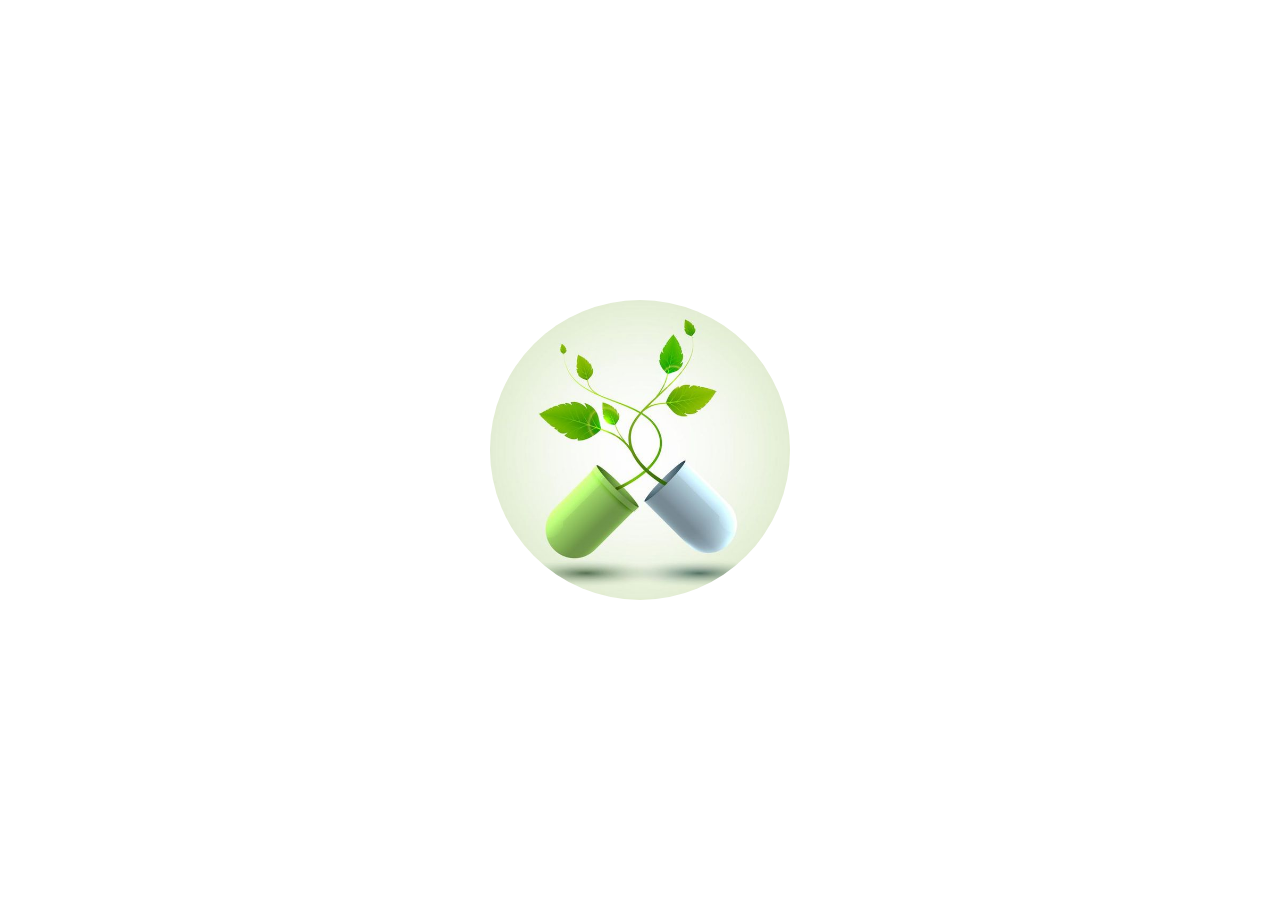
<file: index.html>
<!DOCTYPE html>
<html lang="en">
<head>
    <meta charset="UTF-8">
    <meta http-equiv="X-UA-Compatible" content="IE=edge">
    <meta name="viewport" content="width=device-width, initial-scale=1.0">
    <title>Pharmacy</title>
    <link rel="stylesheet" href="css/all.min.css">
    <link rel="stylesheet" href="css/bootstrap.min.css">
    <link rel="stylesheet" href="css/style.css">
</head>
<body>
    <section id="img">
        <img src="image/logo.jpg" alt="Pharmacy Logo">
    </section>
    <section id="start">
        <center>
        <div class="container">
            <br>
            <img src="image/image1.png" alt="Welcome Image">
            <br>
            <br>
            <br>
            <h4>Welcome To The Online Pharmacy</h4>
            
            <img src="image/image2.png" alt="Pharmacy Services">
            <br>
            <a href="login.html" id="login">Login</a>
            <br>
            <a href="sign.html">Create account</a>
            <br>
            <br>
        </div>
        </center>
    </section>
    <script src="JS/main.js"></script>
</body>
</html>
</file>
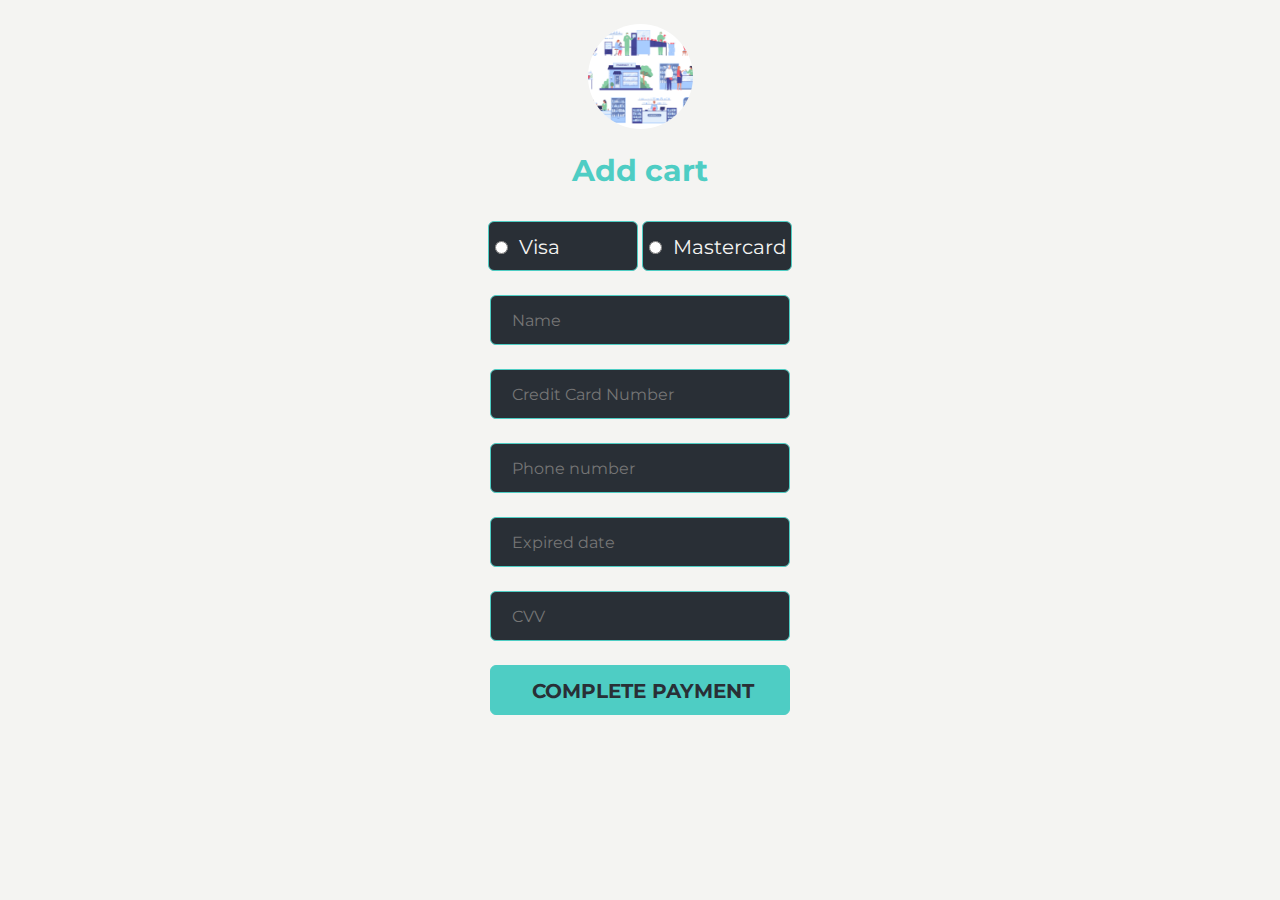
<file: addcart.html>
<!DOCTYPE html>
<html lang="en">
<head>
    <meta charset="UTF-8">
    <meta http-equiv="X-UA-Compatible" content="IE=edge">
    <meta name="viewport" content="width=device-width, initial-scale=1.0">
    <title>Add cart</title>
    <link rel="stylesheet" href="css/all.min.css">
    <link rel="stylesheet" href="css/bootstrap.min.css">
    <link rel="stylesheet" href="css/login.css">
</head>
<body>
    <section>
        <center><div class="container">
            <br>
            <img src="image/image1.png" alt="">
            <br>
            <br>
            <h3>Add cart</h3>
            <br>
            <center><div class="radio">
                <input type="radio" id="visa" name="cardType" value="visa">
                <label for="visa">Visa</label>
            </div>
            <div class="radio"><input type="radio" id="mastercard" name="cardType" value="mastercard">
            <label for="mastercard">Mastercard</label></div>
            </center>
            <br>
            <input class="input" type="text" placeholder="Name">
            <br>
            <input class="input" type="number" placeholder="Credit Card Number">
            <br>
            <input class="input" type="text" placeholder="Phone number">
            <br>
            <input class="input" type="text" placeholder="Expired date" onfocus="(this.type='date')">
            <br>
            <input class="input" type="text" placeholder="CVV">
            <br>
            <button class="input" href="login.html" id="login">Complete payment</button>
            <br>
            </div>
        </center>
    </section>
</body>
</html>
</file>
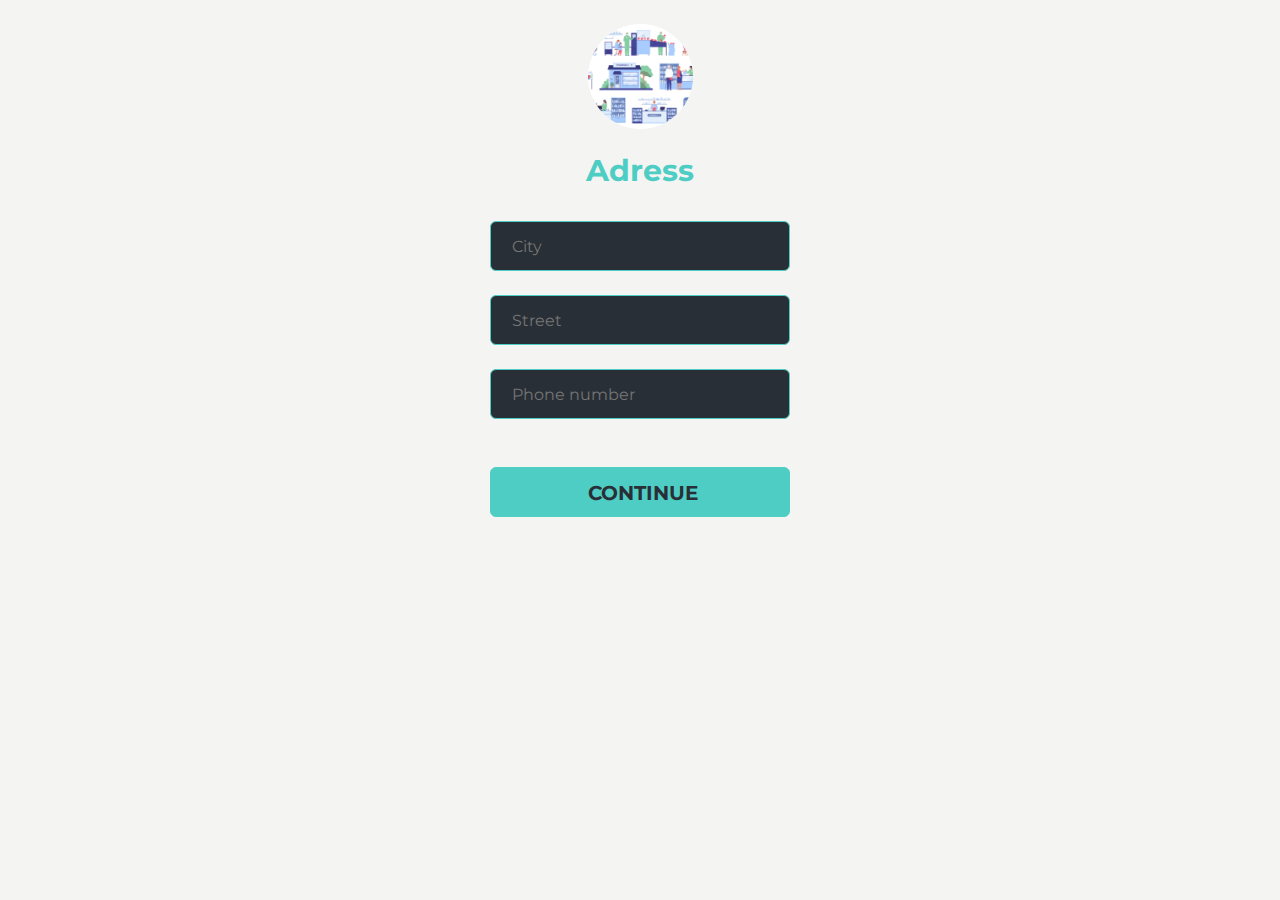
<file: adress.html>
<!DOCTYPE html>
<html lang="en">
<head>
    <meta charset="UTF-8">
    <meta http-equiv="X-UA-Compatible" content="IE=edge">
    <meta name="viewport" content="width=device-width, initial-scale=1.0">
    <title>Address</title>
    <link rel="stylesheet" href="css/all.min.css">
    <link rel="stylesheet" href="css/bootstrap.min.css">
    <link rel="stylesheet" href="css/login.css">
</head>
<body>
    <section>
        <center><div class="container">
            <br>
            <img src="image/image1.png" alt="">
            <br>
            <br>
            <h3>Adress</h3>
            <br>
            <input class="input" type="text" placeholder="City">
            <br>
            <input class="input" type="text" placeholder="Street">
            <br>
            <input class="input" type="text" placeholder="Phone number">
            <br>
            <br>
            <button class="input" href="login.html" id="login">continue</button>
            <br>
            </div>
        </center>
    </section>
</body>
</html>
</file>
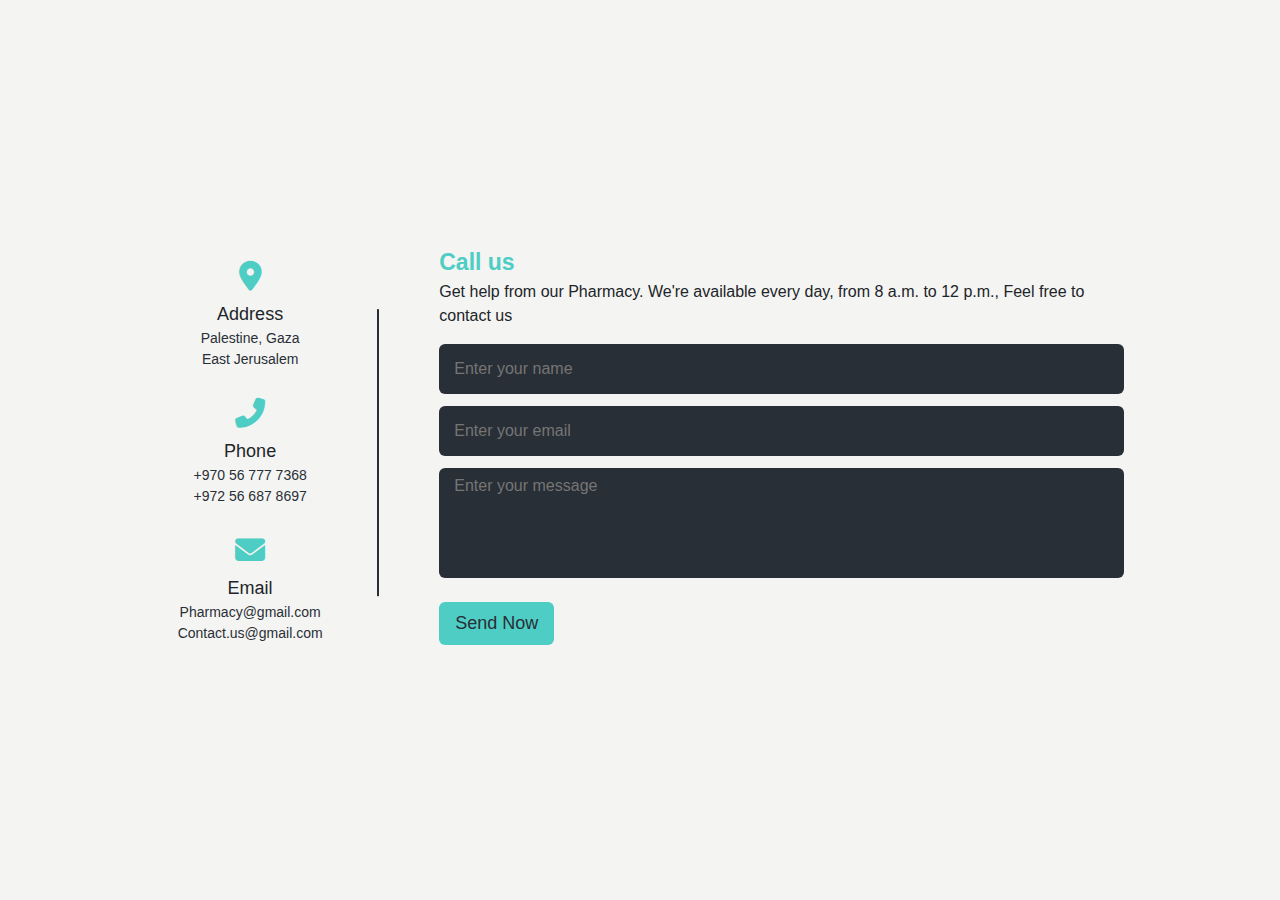
<file: call.html>
<!DOCTYPE html>
<html lang="en">
<head>
    <meta charset="UTF-8">
    <meta http-equiv="X-UA-Compatible" content="IE=edge">
    <meta name="viewport" content="width=device-width, initial-scale=1.0">
    <title>Call us</title>
    <link rel="stylesheet" href="css/all.min.css">
    <link rel="stylesheet" href="css/bootstrap.min.css">
    <link rel="stylesheet" href="css/call.css">
</head>

<body>
    <div class="container">
      <div class="content">
        <div class="left-side">
          <div class="address details">
            <i class="fas fa-map-marker-alt"></i>
            <div class="topic">Address</div>
            <div class="text-one">Palestine, Gaza</div>
            <div class="text-two">East Jerusalem</div>
          </div>
          <div class="phone details">
            <i class="fas fa-phone-alt"></i>
            <div class="topic">Phone</div>
            <div class="text-one">+970 56 777 7368</div>
            <div class="text-two">+972 56 687 8697</div>
          </div>
          <div class="email details">
            <i class="fas fa-envelope"></i>
            <div class="topic">Email</div>
            <div class="text-one">Pharmacy@gmail.com</div>
            <div class="text-two">Contact.us@gmail.com</div>
          </div>
        </div>
        <div class="right-side">
          <div class="topic-text">Call us</div>
          <p>Get help from our Pharmacy. We're available every day, from 8 a.m. to 12 p.m., Feel free to contact us</p>
        <form action="#">
          <div class="input-box">
            <input type="text" placeholder="Enter your name">
          </div>
          <div class="input-box">
            <input type="text" placeholder="Enter your email">
          </div>
          <div class="input-box message-box">
            <textarea name="" id="" cols="30" rows="5" placeholder="Enter your message"></textarea>
          </div>
          <div class="button">
            <input type="button" value="Send Now" >
          </div>
        </form>
      </div>
      </div>
    </div>
  </body>
</html>
</file>
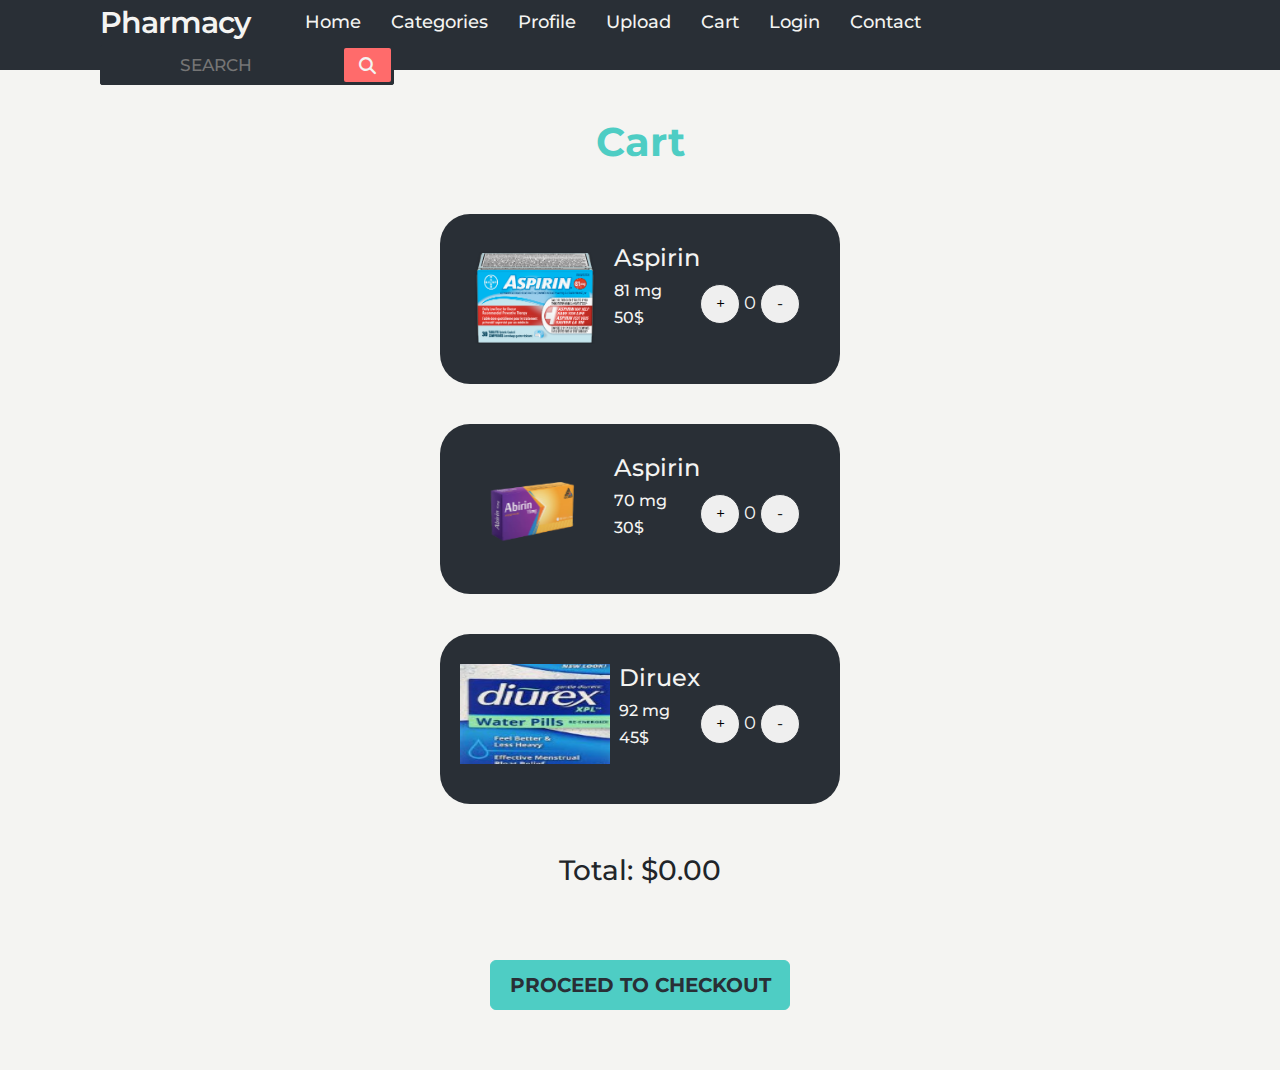
<file: cart.html>
<!DOCTYPE html>
<html lang="en">
<head>
    <meta charset="UTF-8">
    <meta http-equiv="X-UA-Compatible" content="IE=edge">
    <meta name="viewport" content="width=device-width, initial-scale=1.0">
    <title>Cart</title>
    <link rel="stylesheet" href="css/all.min.css">
    <link rel="stylesheet" href="css/bootstrap.min.css">
    <link rel="stylesheet" href="css/cart.css">
    <link rel="stylesheet" href="css/utilities.css">
</head>
<body>
  <header>
    <nav>
    <div class="menu-icon">
       <span class="fas fa-bars"></span>
    </div>
    <div class="logo">
       Pharmacy
    </div>
    <div class="nav-items">
        <li><a href="home.html">Home</a></li>
        <li><a href="categories.html">Categories</a></li>
        <li><a href="profile.html">Profile</a></li>
        <li><a href="upload.html">Upload</a></li>
        <li><a href="cart.html">Cart</a></li>
        <li><a href="login.html">Login</a></li>
        <li><a href="call.html">Contact</a></li>
    </div>
    <div class="search-icon">
       <span class="fas fa-search"></span>
    </div>
    <div class="cancel-icon">
       <span class="fas fa-times"></span>
    </div>
    <form action="#">
       <input type="search" class="search-data" placeholder="Search" required>
       <button type="submit" class="fas fa-search"></button>
    </form>
    </nav>
</header>  
  <section id="cart">
    <br>
    <br>

      <div class="text-center"><h2>Cart</h2></div>
        <div id="element">
        <div>
          <img src="image/aspirin.png" alt="Aspirin 81mg" style="height: 100px; width: 150px;">
        </div>
        <div id="information">
            <h4>Aspirin</h4>
            <h6>81 mg</h6>
            <h6>50$</h6>
        </div>
        <div id="count">
            <button id="plus">+</button>
            <span id="results">0</span>
            <button id="minus">-</button>
        </div>
    </div>
    <div id="element">
      <div>
        <img src="image/image5.png" alt="Aspirin 70mg" style="height: 100px; width: 150px;">
      </div>
      <div id="information">
          <h4>Aspirin</h4>
          <h6>70 mg</h6>
          <h6>30$</h6>
      </div>
      <div id="count">
          <button id="plus">+</button>
          <span id="results">0</span>
          <button id="minus">-</button>
      </div>
  </div>
  <div id="element">
    <div>
      <img src="image/image6.png" alt="Diruex 92mg" style="height: 100px; width: 150px;">
    </div>
    <div id="information">
        <h4>Diruex</h4>
        <h6>92 mg</h6>
        <h6>45$</h6>
    </div>
    <div id="count">
        <button id="plus">+</button>
        <span id="results">0</span>
        <button id="minus">-</button>
    </div>
</div>
<div style="margin-top: 30px; padding: 20px;">
    <center>
        <h3 id="cart-total">Total: $0.00</h3>
        <br>
        <input type="button" value="Proceed to Checkout">
    </center>
</div>
      </section>
      <script src="JS/navigation.js"></script>
      <script src="JS/cart.js"></script>
</body>
</html>
</file>
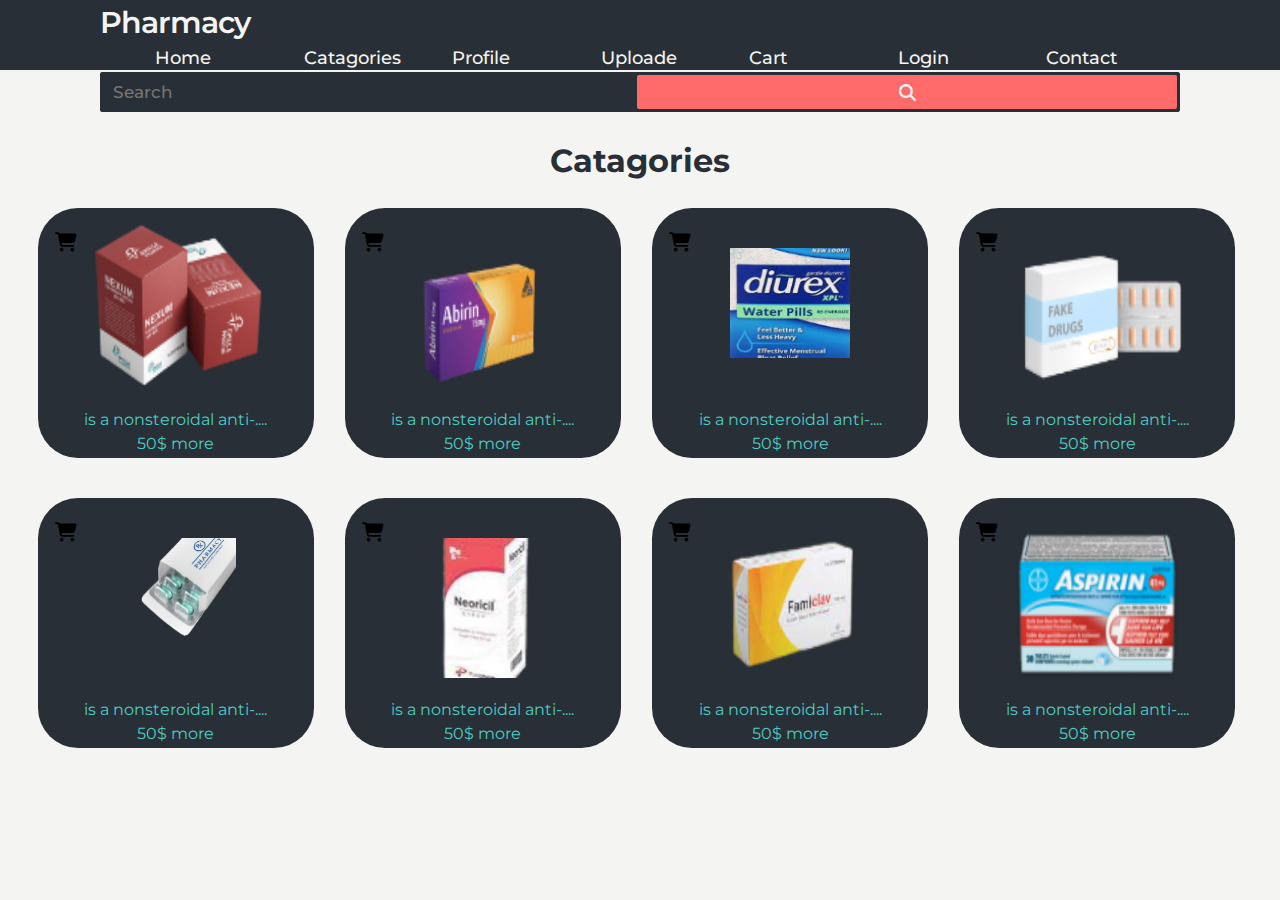
<file: catagories.html>
<!DOCTYPE html>
<html lang="en">
<head>
    <meta charset="UTF-8">
    <meta http-equiv="X-UA-Compatible" content="IE=edge">
    <meta name="viewport" content="width=device-width, initial-scale=1.0">
    <title>Catagories</title>
    <link rel="stylesheet" href="css/all.min.css">
    <link rel="stylesheet" href="css/bootstrap.min.css">
    <link rel="stylesheet" href="css/catagories.css">
</head>
<body>
    <header>
        <nav>
        <div class="menu-icon">
           <span class="fas fa-bars"></span>
        </div>
        <div class="logo">
           Pharmacy
        </div>
        <div class="nav-items">
            <li><a href="home.html">Home</a></li>
            <li><a href="catagories.html">Catagories</a></li>
            <li id="clk1"><a href="#">Profile</a></li>
            <li id="click"><a href="#">Uploade</a></li>
            <li><a href="cart.html">Cart</a></li>
            <li><a href="login.html">Login</a></li>
            <li><a href="call.html">Contact</a></li>
        </div>
        <div class="search-icon">
           <span class="fas fa-search"></span>
        </div>
        <div class="cancel-icon">
           <span class="fas fa-times"></span>
        </div>
        <form action="#">
           <input type="search" class="search-data" placeholder="Search" required>
           <button type="submit" class="fas fa-search"></button>
        </form>
        </nav>
    </header>
     <div id="h2">
        <br>
     <br>
     <br>
     <center><h2>Catagories</h2></center>
    </div>
     <center><section id="products" class="row row-cols-sm-2 row-cols-md-3 row-cols-lg-4">
        <div id="product">
          <center>
              <div>
                  <a href="product.html"><img src="image/image4.png" alt=""></a>
                  <a href="product.html" id="cart"><i class="fa-solid fa-cart-shopping"></i></a>
              </div>
              <div>
                  <a href="product.html"><p>is a nonsteroidal anti-....
                  <br> 50$       more</p></a>
              </div>
          </center>
      </div>
      <div id="product">
        <center>
            <div>
                <a href="product.html"><img src="image/image5.png" alt=""></a>
                <a href="product.html" id="cart"><i class="fa-solid fa-cart-shopping"></i></a>
            </div>
            <div>
                <a href="product.html"><p>is a nonsteroidal anti-....
                <br> 50$       more</p></a>
            </div>
        </center>
    </div>
    <div id="product">
      <center>
          <div>
              <a href="product.html"><img src="image/image6.png" alt="" style="width: 120px; height: 110px; margin-top: 40px;"></a>
              <a href="product.html" id="cart"><i class="fa-solid fa-cart-shopping"></i></a>
          </div>
          <div>
              <a href="product.html"><p>is a nonsteroidal anti-....
              <br> 50$       more</p></a>
          </div>
      </center>
  </div>
  <div id="product">
    <center>
        <div>
            <a href="product.html"><img src="image/image7.png" alt=""></a>
            <a href="product.html" id="cart"><i class="fa-solid fa-cart-shopping"></i></a>
        </div>
        <div>
            <a href="product.html"><p>is a nonsteroidal anti-....
            <br> 50$       more</p></a>
        </div>
    </center>
  </div>
  <div id="product">
    <center>
        <div>
            <a href="product.html"><img src="image/image8.png" alt="" style="width: 120px; height: 110px; margin-top: 40px;"></a>
            <a href="product.html" id="cart"><i class="fa-solid fa-cart-shopping"></i></a>
        </div>
        <div>
            <a href="product.html"><p>is a nonsteroidal anti-....
            <br> 50$       more</p></a>
        </div>
    </center>
</div>
<div id="product">
  <center>
      <div>
          <a href="product.html"><img src="image/image10.png" alt="" style="width: 120px; height: 140px; margin-top: 40px;"></a>
          <a href="product.html" id="cart"><i class="fa-solid fa-cart-shopping"></i></a>
      </div>
      <div>
          <a href="product.html"><p>is a nonsteroidal anti-....
          <br> 50$       more</p></a>
      </div>
  </center>
</div>
<div id="product">
<center>
    <div>
        <a href="product.html"><img src="image/image11.png" alt=""></a>
        <a href="product.html" id="cart"><i class="fa-solid fa-cart-shopping"></i></a>
    </div>
    <div>
        <a href="product.html"><p>is a nonsteroidal anti-....
        <br> 50$       more</p></a>
    </div>
</center>
</div>
<div id="product">
<center>
  <div>
      <a href="product.html"><img src="image/asprin1.png" alt=""></a>
      <a href="product.html" id="cart"><i class="fa-solid fa-cart-shopping"></i></a>
  </div>
  <div>
      <a href="product.html"><p>is a nonsteroidal anti-....
      <br> 50$       more</p></a>
  </div>
</center>
</div>
      </section></center>
      <div class="container">
        <section id="profile">
        <div id="image">
            <img src="image/girl.jpg" alt="">
            <br>
            <center><h3>Areej</h3></center>
        </div>
        <div id="links">
            <ul>
                <li><a href=""><i class="fa-solid fa-gear"></i>  Settings</a></li>
                <li><a href="addcart.html"><i class="fa-solid fa-credit-card"></i>  Add cart</a></li>
                <li id="click1"><a href="#"><i class="fa-solid fa-rectangle-list"></i>  My order</a></li>
                <li><a href="schedule.html"><i class="fa-solid fa-calendar-days"></i>  Medication schedule</a></li>
                <li><a href="call.html"><i class="fa-solid fa-phone"></i>  Call Us</a></li>
                <li><a href="index.html"><i class="fa-solid fa-right-from-bracket"></i>  Log out</a></li>
            </ul>
        </div>
    </section>
    </div>
    <center><section id="uploade">
        <div>
            <img src="image/uploade.png" alt="">
        </div>
        <p><span>Note:</span> Always download the correct prescription to dispense the appropriate medication.</p>
        <input type="button" value="Uploade">
    </section></center>
      <section id="myorder"class="vh-100 gradient-custom-2">
        <div class="container py-5 h-100">
          <div class="row d-flex justify-content-center align-items-center h-100">
            <div class="col-md-10 col-lg-8 col-xl-6">
              <div class="card card-stepper" style="border-radius: 16px;">
                <div class="card-header p-4">
                  <div class="d-flex justify-content-between align-items-center">
                    <div>
                      <p class="text-muted mb-2"> Order ID <span class="fw-bold text-body">1222528743</span></p>
                      <p class="text-muted mb-0"> Place On <span class="fw-bold text-body">23,March 2023</span> </p>
                    </div>
                    <div>
                      <h6 class="mb-0"> <a href="product.html">View Details</a> </h6>
                    </div>
                  </div>
                </div>
                <div class="card-body p-4">
                  <div class="d-flex flex-row mb-4 pb-2">
                    <div class="flex-fill">
                      <h5 class="bold">Aspirin</h5>
                      <p class="text-muted"> Qt: 1 item</p>
                      <h4 class="mb-3"> $ 7 <span class="small text-muted"> via (VISA) </span></h4>
                      <p class="text-muted">Tracking Status on: <span class="text-body">11:30pm, Today</span></p>
                    </div>
                    <div>
                      <img class="align-self-center img-fluid"
                        src="image/aspirin.png" width="250">
                    </div>
                  </div>
                  <ul id="progressbar-1" class="mx-0 mt-0 mb-5 px-0 pt-0 pb-4">
                    <li class="step0 active" id="step1"><span
                        style="margin-left: 22px; margin-top: 12px;">PLACED</span></li>
                    <li class="step0 active text-center" id="step2"><span>SHIPPED</span></li>
                    <li class="step0 text-muted text-end" id="step3"><span
                        style="margin-right: 22px;">DELIVERED</span></li>
                  </ul>
                </div>
                <div class="card-footer p-4">
                  <div class="d-flex justify-content-between">
                    <h5 class="fw-normal mb-0"><a href="#!"style="text-decoration: none;">Track</a></h5>
                    <div class="border-start h-100"></div>
                    <h5 class="fw-normal mb-0"><a href="#!" style="text-decoration: none;">Cancel</a></h5>
                    <div class="border-start h-100"></div>
                    <h5 class="fw-normal mb-0"><a href="#!"style="text-decoration: none;">Pay</a></h5>
                    <div class="border-start h-100"></div>
                    <h5 class="fw-normal mb-0"><a href="#!" class="text-muted"><i class="fas fa-ellipsis-v"></i></a>
                    </h5>
                  </div>
                </div>
              </div>
            </div>
          </div>
        </div>
      </section>
<script src="JS/main.js"></script>
</body>
</html>
</file>
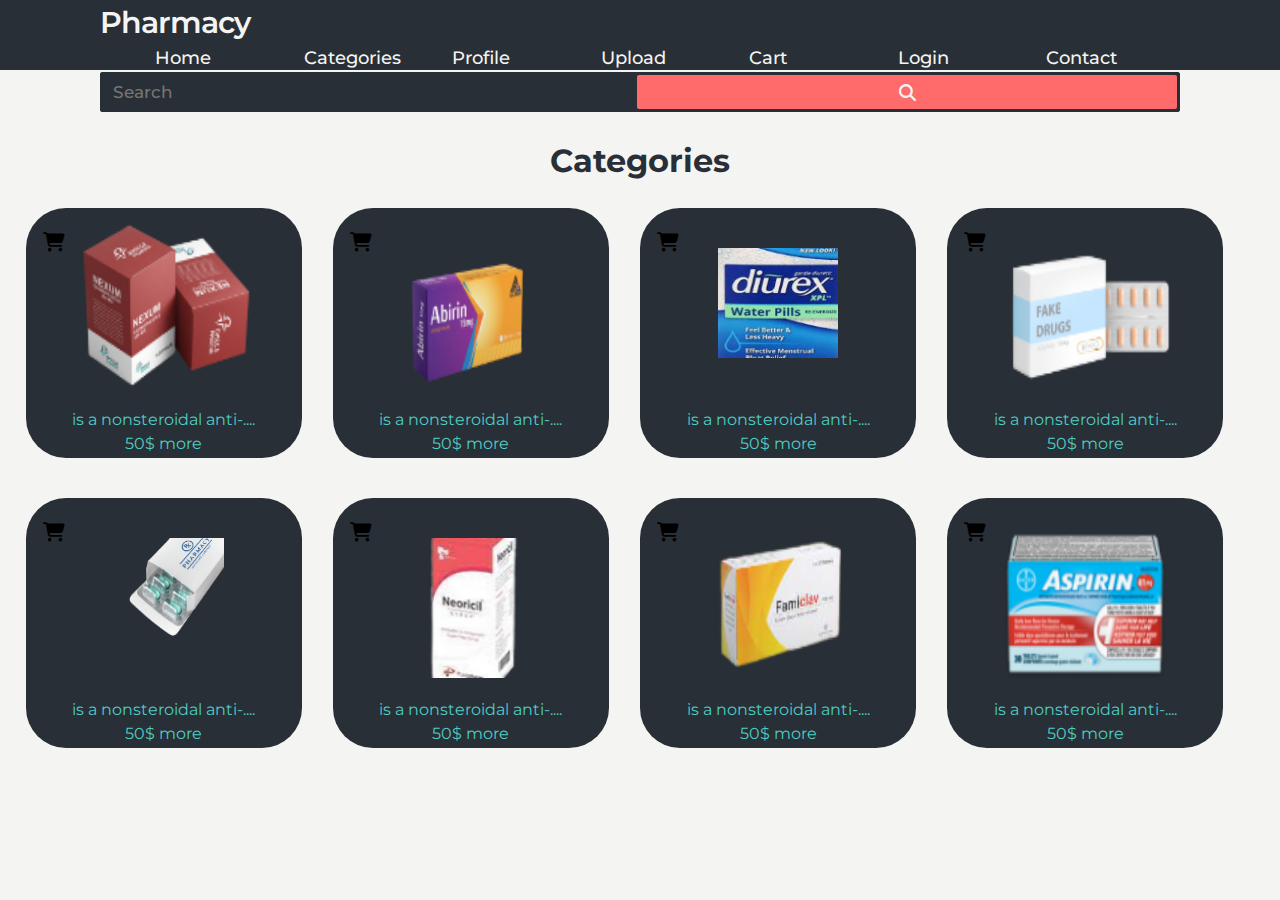
<file: categories.html>
<!DOCTYPE html>
<html lang="en">
<head>
    <meta charset="UTF-8">
    <meta http-equiv="X-UA-Compatible" content="IE=edge">
    <meta name="viewport" content="width=device-width, initial-scale=1.0">
    <title>Categories</title>
    <link rel="stylesheet" href="css/all.min.css">
    <link rel="stylesheet" href="css/bootstrap.min.css">
    <link rel="stylesheet" href="css/categories.css">
    <link rel="stylesheet" href="css/utilities.css">
</head>
<body>
    <header>
        <nav>
        <div class="menu-icon">
           <span class="fas fa-bars"></span>
        </div>
        <div class="logo">
           Pharmacy
        </div>
        <div class="nav-items">
            <li><a href="home.html">Home</a></li>
            <li><a href="categories.html">Categories</a></li>
            <li><a href="profile.html">Profile</a></li>
            <li><a href="upload.html">Upload</a></li>
            <li><a href="cart.html">Cart</a></li>
            <li><a href="login.html">Login</a></li>
            <li><a href="call.html">Contact</a></li>
        </div>
        <div class="search-icon">
           <span class="fas fa-search"></span>
        </div>
        <div class="cancel-icon">
           <span class="fas fa-times"></span>
        </div>
        <form action="#">
           <input type="search" class="search-data" placeholder="Search" required>
           <button type="submit" class="fas fa-search"></button>
        </form>
        </nav>
    </header>
     <div id="h2">
        <br>
     <br>
     <br>
     <div class="text-center"><h2>Categories</h2></div>
    </div>
     <section id="products" class="row row-cols-sm-2 row-cols-md-3 row-cols-lg-4 text-center">
        <div id="product">
          
              <div>
                  <a href="product.html"><img src="image/image4.png" alt=""></a>
                  <a href="product.html" id="cart"><i class="fa-solid fa-cart-shopping"></i></a>
              </div>
              <div>
                  <a href="product.html"><p>is a nonsteroidal anti-....
                  <br> 50$       more</p></a>
              </div>
          
      </div>
      <div id="product">
        
            <div>
                <a href="product.html"><img src="image/image5.png" alt=""></a>
                <a href="product.html" id="cart"><i class="fa-solid fa-cart-shopping"></i></a>
            </div>
            <div>
                <a href="product.html"><p>is a nonsteroidal anti-....
                <br> 50$       more</p></a>
            </div>
        
    </div>
    <div id="product">
      
          <div>
              <a href="product.html"><img src="image/image6.png" alt="" style="width: 120px; height: 110px; margin-top: 40px;"></a>
              <a href="product.html" id="cart"><i class="fa-solid fa-cart-shopping"></i></a>
          </div>
          <div>
              <a href="product.html"><p>is a nonsteroidal anti-....
              <br> 50$       more</p></a>
          </div>
      
  </div>
  <div id="product">
    
        <div>
            <a href="product.html"><img src="image/image7.png" alt=""></a>
            <a href="product.html" id="cart"><i class="fa-solid fa-cart-shopping"></i></a>
        </div>
        <div>
            <a href="product.html"><p>is a nonsteroidal anti-....
            <br> 50$       more</p></a>
        </div>
    
  </div>
  <div id="product">
    
        <div>
            <a href="product.html"><img src="image/image8.png" alt="" style="width: 120px; height: 110px; margin-top: 40px;"></a>
            <a href="product.html" id="cart"><i class="fa-solid fa-cart-shopping"></i></a>
        </div>
        <div>
            <a href="product.html"><p>is a nonsteroidal anti-....
            <br> 50$       more</p></a>
        </div>
    
</div>
<div id="product">
  
      <div>
          <a href="product.html"><img src="image/image10.png" alt="" style="width: 120px; height: 140px; margin-top: 40px;"></a>
          <a href="product.html" id="cart"><i class="fa-solid fa-cart-shopping"></i></a>
      </div>
      <div>
          <a href="product.html"><p>is a nonsteroidal anti-....
          <br> 50$       more</p></a>
      </div>
  
</div>
<div id="product">

    <div>
        <a href="product.html"><img src="image/image11.png" alt=""></a>
        <a href="product.html" id="cart"><i class="fa-solid fa-cart-shopping"></i></a>
    </div>
    <div>
        <a href="product.html"><p>is a nonsteroidal anti-....
        <br> 50$       more</p></a>
    </div>

</div>
<div id="product">

  <div>
      <a href="product.html"><img src="image/asprin1.png" alt=""></a>
      <a href="product.html" id="cart"><i class="fa-solid fa-cart-shopping"></i></a>
  </div>
  <div>
      <a href="product.html"><p>is a nonsteroidal anti-....
      <br> 50$       more</p></a>
  </div>

</div>
      </section>
      <div class="container">
        <section id="profile">
        <div id="image">
            <img src="image/girl.jpg" alt="">
            <br>
            <h3>Areej</h3>
        </div>
        <div id="links">
            <ul>
                <li><a href=""><i class="fa-solid fa-gear"></i>  Settings</a></li>
                <li><a href="addcart.html"><i class="fa-solid fa-credit-card"></i>  Add cart</a></li>
                <li id="click1"><a href="#"><i class="fa-solid fa-rectangle-list"></i>  My order</a></li>
                <li><a href="schedule.html"><i class="fa-solid fa-calendar-days"></i>  Medication schedule</a></li>
                <li><a href="call.html"><i class="fa-solid fa-phone"></i>  Call Us</a></li>
                <li><a href="index.html"><i class="fa-solid fa-right-from-bracket"></i>  Log out</a></li>
            </ul>
        </div>
    </section>
    </div>
    <section id="uploade">
        <div>
            <img src="image/uploade.png" alt="">
        </div>
        <p><span>Note:</span> Always download the correct prescription to dispense the appropriate medication.</p>
        <input type="button" value="Upload">
    </section>
      <section id="myorder"class="vh-100 gradient-custom-2">
        <div class="container py-5 h-100">
          <div class="row d-flex justify-content-center align-items-center h-100">
            <div class="col-md-10 col-lg-8 col-xl-6">
              <div class="card card-stepper" style="border-radius: 16px;">
                <div class="card-header p-4">
                  <div class="d-flex justify-content-between align-items-center">
                    <div>
                      <p class="text-muted mb-2"> Order ID <span class="fw-bold text-body">1222528743</span></p>
                      <p class="text-muted mb-0"> Place On <span class="fw-bold text-body">23,March 2023</span> </p>
                    </div>
                    <div>
                      <h6 class="mb-0"> <a href="product.html">View Details</a> </h6>
                    </div>
                  </div>
                </div>
                <div class="card-body p-4">
                  <div class="d-flex flex-row mb-4 pb-2">
                    <div class="flex-fill">
                      <h5 class="bold">Aspirin</h5>
                      <p class="text-muted"> Qt: 1 item</p>
                      <h4 class="mb-3"> $ 7 <span class="small text-muted"> via (VISA) </span></h4>
                      <p class="text-muted">Tracking Status on: <span class="text-body">11:30pm, Today</span></p>
                    </div>
                    <div>
                      <img class="align-self-center img-fluid"
                        src="image/aspirin.png" width="250">
                    </div>
                  </div>
                  <ul id="progressbar-1" class="mx-0 mt-0 mb-5 px-0 pt-0 pb-4">
                    <li class="step0 active" id="step1"><span
                        style="margin-left: 22px; margin-top: 12px;">PLACED</span></li>
                    <li class="step0 active text-center" id="step2"><span>SHIPPED</span></li>
                    <li class="step0 text-muted text-end" id="step3"><span
                        style="margin-right: 22px;">DELIVERED</span></li>
                  </ul>
                </div>
                <div class="card-footer p-4">
                  <div class="d-flex justify-content-between">
                    <h5 class="fw-normal mb-0"><a href="#!"style="text-decoration: none;">Track</a></h5>
                    <div class="border-start h-100"></div>
                    <h5 class="fw-normal mb-0"><a href="#!" style="text-decoration: none;">Cancel</a></h5>
                    <div class="border-start h-100"></div>
                    <h5 class="fw-normal mb-0"><a href="#!"style="text-decoration: none;">Pay</a></h5>
                    <div class="border-start h-100"></div>
                    <h5 class="fw-normal mb-0"><a href="#!" class="text-muted"><i class="fas fa-ellipsis-v"></i></a>
                    </h5>
                  </div>
                </div>
              </div>
            </div>
          </div>
        </div>
      </section>
<script src="JS/navigation.js"></script>
<script src="JS/main1.js"></script>
</body>
</html>
</file>
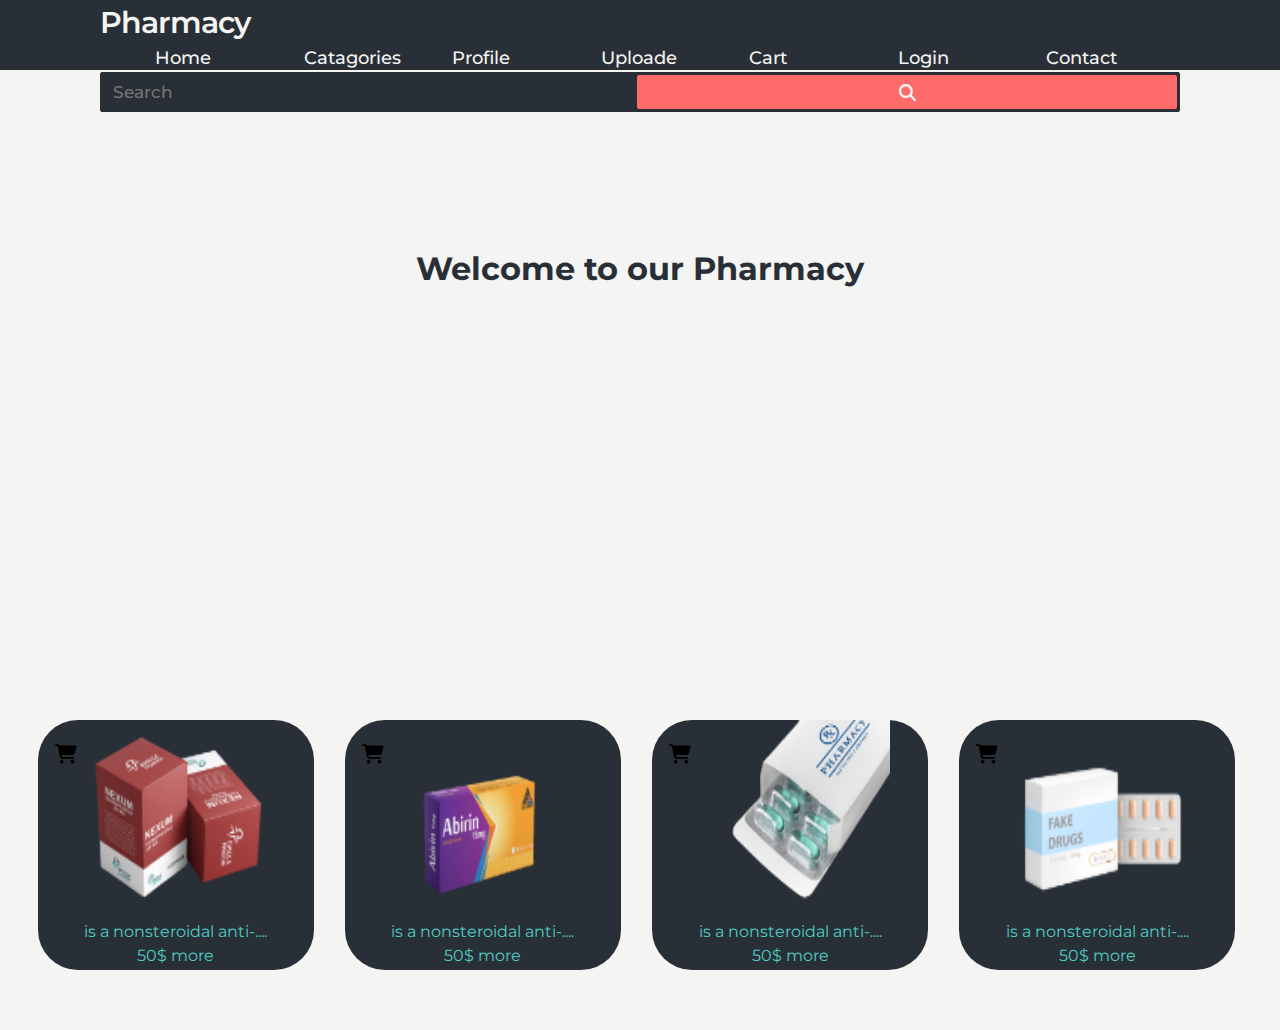
<file: home.html>
<!DOCTYPE html>
<html lang="en">
<head>
    <meta charset="UTF-8">
    <meta http-equiv="X-UA-Compatible" content="IE=edge">
    <meta name="viewport" content="width=device-width, initial-scale=1.0">
    <title>Home</title>
    <link rel="stylesheet" href="css/all.min.css">
    <link rel="stylesheet" href="css/bootstrap.min.css">
    <link rel="stylesheet" href="css/catagories.css">
</head>
<body>
  <header>
    <nav>
    <div class="menu-icon">
       <span class="fas fa-bars"></span>
    </div>
    <div class="logo">
       Pharmacy
    </div>
    <div class="nav-items">
       <li><a href="home.html">Home</a></li>
       <li><a href="catagories.html">Catagories</a></li>
       <li id="clk"><a href="#">Profile</a></li>
       <li id="click1"><a href="#">Uploade</a></li>
       <li><a href="cart.html">Cart</a></li>
       <li><a href="login.html">Login</a></li>
       <li><a href="call.html">Contact</a></li>
    </div>
    <div class="search-icon">
       <span class="fas fa-search"></span>
    </div>
    <div class="cancel-icon">
       <span class="fas fa-times"></span>
    </div>
    <form action="#">
       <input type="search" class="search-data" placeholder="Search" required>
       <button type="submit" class="fas fa-search"></button>
    </form>
    </nav>
</header>
  <section id="hero">
    <div>
        <center><h2>Welcome to our Pharmacy</h2>
    </div>
  </section>
    <center><section id="products" class="row row-cols-sm-2 row-cols-md-3 row-cols-lg-4">
      <div id="product">
        <center>
            <div>
                <a href="product.html"><img src="image/image4.png" alt=""></a>
                <a href="product.html" id="cart"><i class="fa-solid fa-cart-shopping"></i></a>
            </div>
            <div>
                <a href="product.html"><p>is a nonsteroidal anti-....
                <br> 50$       more</p></a>
            </div>
        </center>
    </div>
    <div id="product">
      <center>
          <div>
              <a href="product.html"><img src="image/image5.png" alt=""></a>
              <a href="product.html" id="cart"><i class="fa-solid fa-cart-shopping"></i></a>
          </div>
          <div>
              <a href="product.html"><p>is a nonsteroidal anti-....
              <br> 50$       more</p></a>
          </div>
      </center>
  </div>
  <div id="product">
    <center>
        <div>
            <a href="product.html"><img src="image/image8.png" alt=""></a>
            <a href="product.html" id="cart"><i class="fa-solid fa-cart-shopping"></i></a>
        </div>
        <div>
            <a href="product.html"><p>is a nonsteroidal anti-....
            <br> 50$       more</p></a>
        </div>
    </center>
</div>
<div id="product">
  <center>
      <div>
          <a href="product.html"><img src="image/image7.png" alt=""></a>
          <a href="product.html" id="cart"><i class="fa-solid fa-cart-shopping"></i></a>
      </div>
      <div>
          <a href="product.html"><p>is a nonsteroidal anti-....
          <br> 50$       more</p></a>
      </div>
  </center>
</div>
    </section></center>
    <div class="container">
        <section id="profile">
        <div id="image">
            <img src="image/girl.jpg" alt="">
            <br>
            <center><h3>Areej</h3></center>
        </div>
        <div id="links">
            <ul>
                <li><a href=""><i class="fa-solid fa-gear"></i>  Settings</a></li>
                <li><a href="addcart.html"><i class="fa-solid fa-credit-card"></i>  Add cart</a></li>
                <li id="order"><a href="#"><i class="fa-solid fa-rectangle-list"></i>  My order</a></li>
                <li><a href="schedule.html"><i class="fa-solid fa-calendar-days"></i>  Medication schedule</a></li>
                <li><a href="adress.html"><i class="fa-solid fa-map-location"></i>  Address</a></li>
                <li><a href="call.html"><i class="fa-solid fa-phone"></i>  Call Us</a></li>
                <li><a href="index.html"><i class="fa-solid fa-right-from-bracket"></i>  Log out</a></li>
            </ul>
        </div>
    </section>
    </div>
    <center><section id="uploade">
        <div>
            <img src="image/uploade.png" alt="">
        </div>
        <p><span>Note:</span> Always download the correct prescription to dispense the appropriate medication.</p>
        <input type="button" value="Uploade">
    </section></center>
    <section id="myorder"class="vh-100 gradient-custom-2">
        <div class="container py-5 h-100">
          <div class="row d-flex justify-content-center align-items-center h-100">
            <div class="col-md-10 col-lg-8 col-xl-6">
              <div class="card card-stepper" style="border-radius: 16px;">
                <div class="card-header p-4">
                  <div class="d-flex justify-content-between align-items-center">
                    <div>
                      <p class="text-muted mb-2"> Order ID <span class="fw-bold text-body">1222528743</span></p>
                      <p class="text-muted mb-0"> Place On <span class="fw-bold text-body">23,March 2023</span> </p>
                    </div>
                    <div>
                      <h6 class="mb-0"> <a href="product.html">View Details</a> </h6>
                    </div>
                  </div>
                </div>
                <div class="card-body p-4">
                  <div class="d-flex flex-row mb-4 pb-2">
                    <div class="flex-fill">
                      <h5 class="bold">Aspirin</h5>
                      <p class="text-muted"> Qt: 1 item</p>
                      <h4 class="mb-3"> $ 7 <span class="small text-muted"> via (VISA) </span></h4>
                      <p class="text-muted">Tracking Status on: <span class="text-body">11:30pm, Today</span></p>
                    </div>
                    <div>
                      <img class="align-self-center img-fluid"
                        src="image/aspirin.png" width="250">
                    </div>
                  </div>
                  <ul id="progressbar-1" class="mx-0 mt-0 mb-5 px-0 pt-0 pb-4">
                    <li class="step0 active" id="step1"><span
                        style="margin-left: 22px; margin-top: 12px;">PLACED</span></li>
                    <li class="step0 active text-center" id="step2"><span>SHIPPED</span></li>
                    <li class="step0 text-muted text-end" id="step3"><span
                        style="margin-right: 22px;">DELIVERED</span></li>
                  </ul>
                </div>
                <div class="card-footer p-4">
                  <div class="d-flex justify-content-between">
                    <h5 class="fw-normal mb-0"><a href="#!"style="text-decoration: none;">Track</a></h5>
                    <div class="border-start h-100"></div>
                    <h5 class="fw-normal mb-0"><a href="#!" style="text-decoration: none;">Cancel</a></h5>
                    <div class="border-start h-100"></div>
                    <h5 class="fw-normal mb-0"><a href="#!"style="text-decoration: none;">Pay</a></h5>
                    <div class="border-start h-100"></div>
                    <h5 class="fw-normal mb-0"><a href="#!" class="text-muted"><i class="fas fa-ellipsis-v"></i></a>
                    </h5>
                  </div>
                </div>
              </div>
            </div>
          </div>
        </div>
      </section>
<script  src="JS/main1.js"></script>
</body>
</html>
</file>
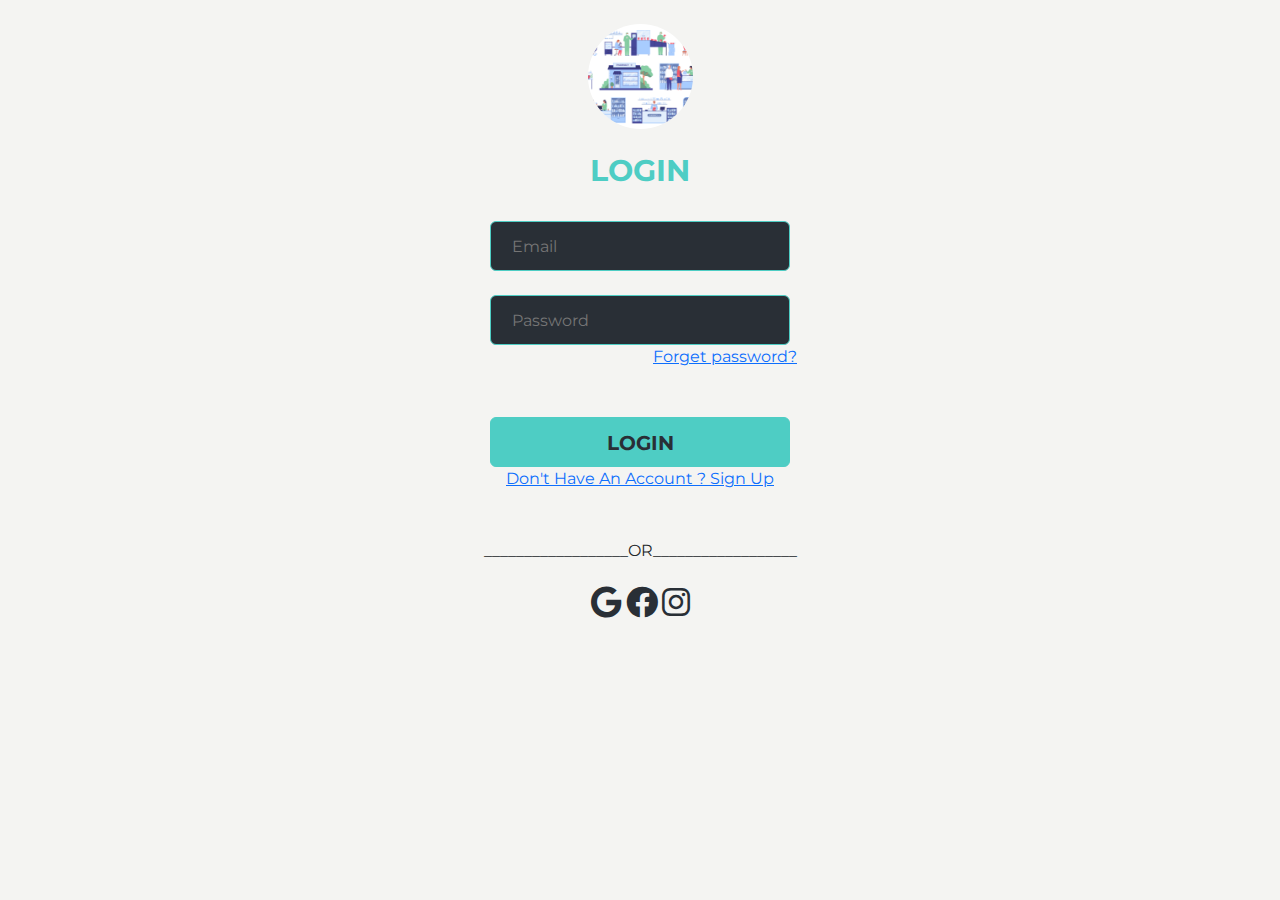
<file: login.html>
<!DOCTYPE html>
<html lang="en">
<head>
    <meta charset="UTF-8">
    <meta http-equiv="X-UA-Compatible" content="IE=edge">
    <meta name="viewport" content="width=device-width, initial-scale=1.0">
    <title>Login</title>
    <link rel="stylesheet" href="css/all.min.css">
    <link rel="stylesheet" href="css/bootstrap.min.css">
    <link rel="stylesheet" href="css/login.css">
</head>
<body>
    <section>
        <center>
            <br>
            <img src="image/image1.png" alt="">
            <br>
            <br>
            <h3>LOGIN</h3>
            <br>
            <input class="input" type="email" placeholder="Email">
            <br>
            <input class="input" type="password" placeholder="Password">
            <a href="" style="padding-left: 170px; display: block;">Forget password?</a>
            <br>
            <br>
            <a href="home.html" id="login">Login</a>
            <a href="sign.html">Don't Have An Account ? Sign Up</a>
            <br>
            <br>
            <br>
            <p>__________________OR__________________</p>
            <div>
                <a href=""><i class="fa-brands fa-google"></i></a>
                <a href=""><i class="fa-brands fa-facebook"></i></a>
                <a href=""><i class="fa-brands fa-instagram"></i></a>
            </div>
        </center>
    </section>
    
</body>
</html>
</file>
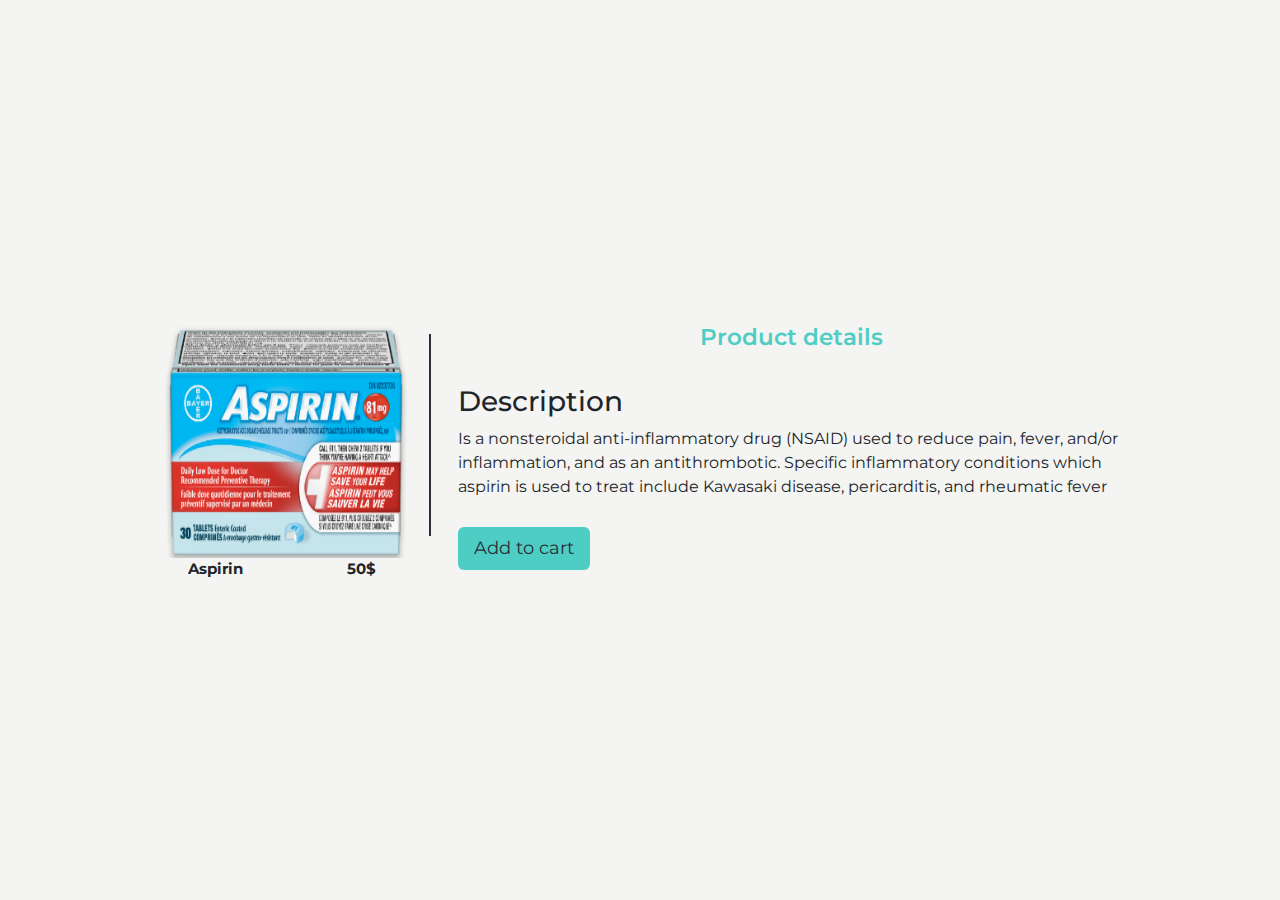
<file: product.html>
<!DOCTYPE html>
<html lang="en">
<head>
    <meta charset="UTF-8">
    <meta http-equiv="X-UA-Compatible" content="IE=edge">
    <meta name="viewport" content="width=device-width, initial-scale=1.0">
    <title>Product Details</title>
    <link rel="stylesheet" href="css/all.min.css">
    <link rel="stylesheet" href="css/bootstrap.min.css">
    <link rel="stylesheet" href="css/product.css">
    <link rel="stylesheet" href="css/utilities.css">
</head>
<body>
    <div class="container">
          <div class="left-side">
            <div class="topic-text text-center">Product details</div>
                <img src="image/aspirin.png" alt="Aspirin" style="height: 250px; width: 300px;">
                <pre>Aspirin                          50$</pre>
          </div>
          <div class="right-side">
            <div class="topic-text text-center">Product details</div>
            <h3>Description</h3>
            <p>Is a nonsteroidal anti-inflammatory drug (NSAID) used to reduce pain, fever, and/or inflammation, and as an antithrombotic. Specific inflammatory conditions which aspirin is used to treat include Kawasaki disease, pericarditis, and rheumatic fever</p>
            <div class="button">
              <input type="button" value="Add to cart" >
            </div>
        </div>
      </div>
</body>
</html>
</file>
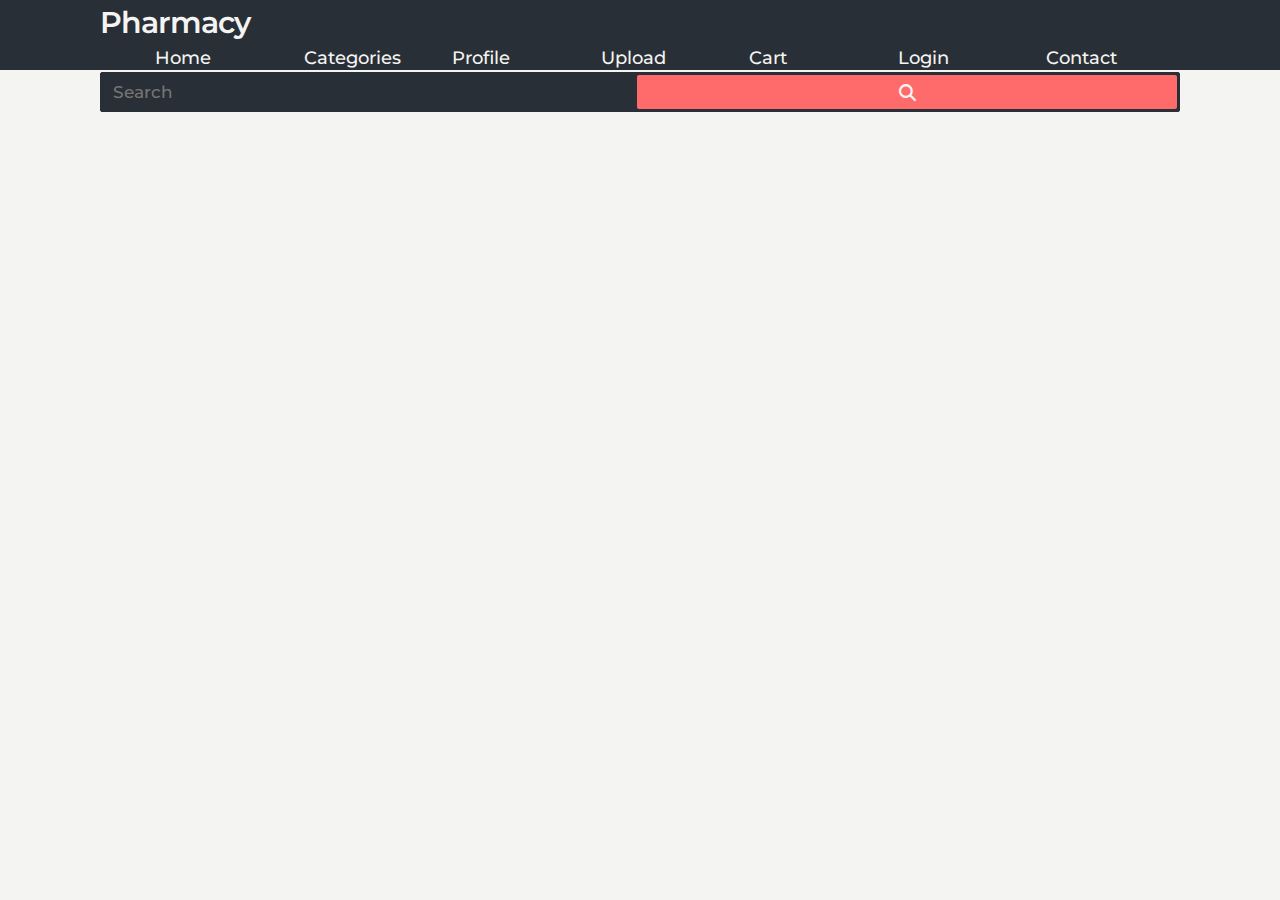
<file: profile.html>
<!DOCTYPE html>
<html lang="en">
<head>
    <meta charset="UTF-8">
    <meta http-equiv="X-UA-Compatible" content="IE=edge">
    <meta name="viewport" content="width=device-width, initial-scale=1.0">
    <title>Profile</title>
    <link rel="stylesheet" href="css/all.min.css">
    <link rel="stylesheet" href="css/bootstrap.min.css">
    <link rel="stylesheet" href="css/profile.css">
    <link rel="stylesheet" href="css/categories.css">
</head>
<body>
    <header>
        <nav>
        <div class="menu-icon">
           <span class="fas fa-bars"></span>
        </div>
        <div class="logo">
           Pharmacy
        </div>
        <div class="nav-items">
           <li><a href="home.html">Home</a></li>
           <li><a href="categories.html">Categories</a></li>
           <li><a href="profile.html">Profile</a></li>
           <li><a href="upload.html">Upload</a></li>
           <li><a href="cart.html">Cart</a></li>
           <li><a href="login.html">Login</a></li>
           <li><a href="call.html">Contact</a></li>
        </div>
        <div class="search-icon">
           <span class="fas fa-search"></span>
        </div>
        <div class="cancel-icon">
           <span class="fas fa-times"></span>
        </div>
        <form action="#">
           <input type="search" class="search-data" placeholder="Search" required>
           <button type="submit" class="fas fa-search"></button>
        </form>
        </nav>
    </header>

    <div class="container">
        <section id="profile">
            <div id="image">
                <img src="image/girl.jpg" alt="User Profile">
                <br>
                <center><h3>Areej</h3></center>
            </div>
            <div id="links">
                <ul>
                    <li><a href="settings.html"><i class="fa-solid fa-gear"></i>  Settings</a></li>
                    <li><a href="addcart.html"><i class="fa-solid fa-credit-card"></i>  Payment Methods</a></li>
                    <li><a href="orders.html"><i class="fa-solid fa-rectangle-list"></i>  My Orders</a></li>
                    <li><a href="schedule.html"><i class="fa-solid fa-calendar-days"></i>  Medication Schedule</a></li>
                    <li><a href="adress.html"><i class="fa-solid fa-map-location"></i>  Addresses</a></li>
                    <li><a href="call.html"><i class="fa-solid fa-phone"></i>  Call Us</a></li>
                    <li><a href="index.html"><i class="fa-solid fa-right-from-bracket"></i>  Log Out</a></li>
                </ul>
            </div>
        </section>
    </div>

    <script src="JS/navigation.js"></script>
</body>
</html>
</file>
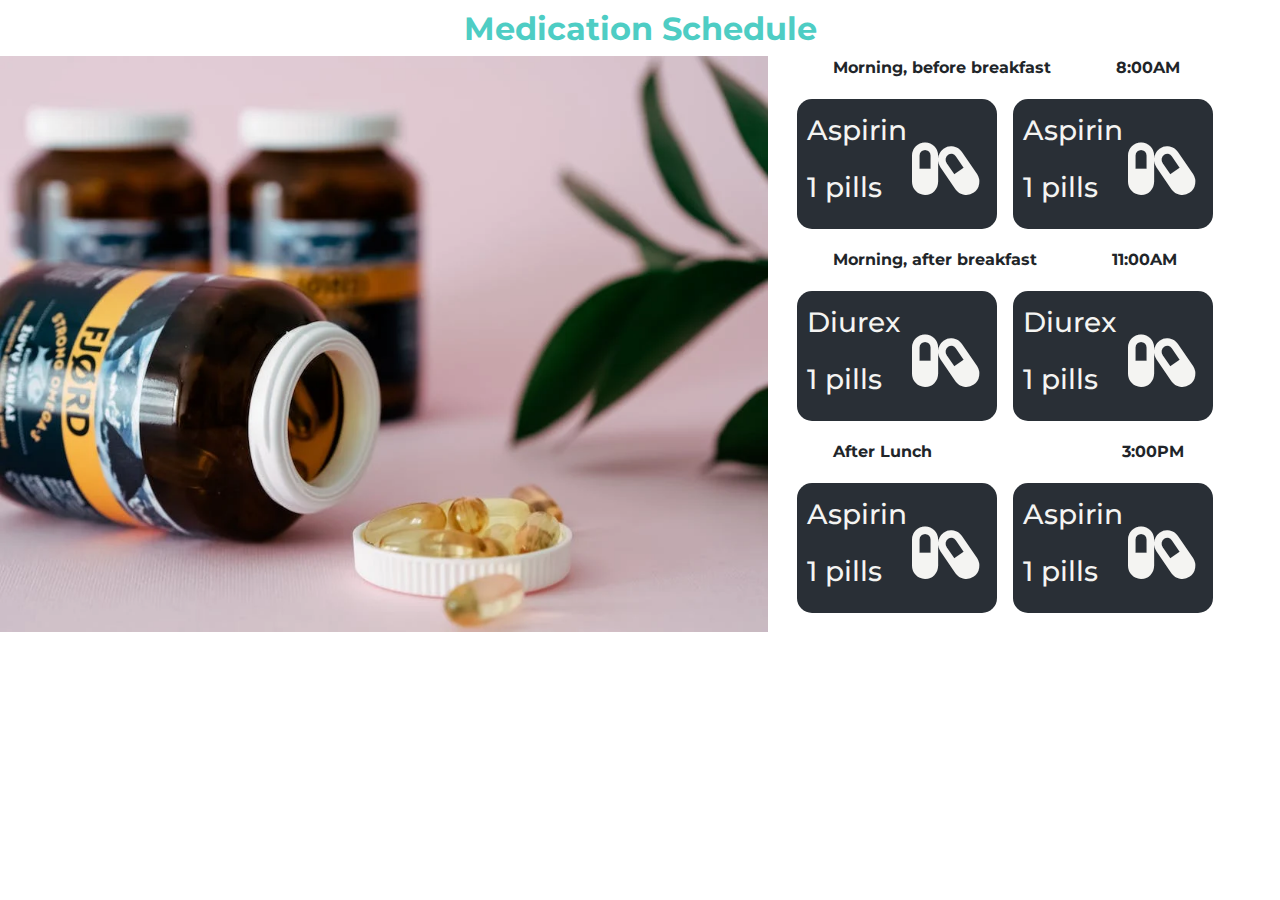
<file: schedule.html>
<!DOCTYPE html>
<html lang="en">
<head>
    <meta charset="UTF-8">
    <meta http-equiv="X-UA-Compatible" content="IE=edge">
    <meta name="viewport" content="width=device-width, initial-scale=1.0">
    <title>Medication schedule</title>
    <link rel="stylesheet" href="css/all.min.css">
    <link rel="stylesheet" href="css/bootstrap.min.css">
    <link rel="stylesheet" href="css/schedule.css">
</head>
<body>
    <div id="title">
   <h2>Medication Schedule</h2>
    </div>
    <section>
    <div id="left">
        <img src="image/background.png" alt="">
    </div>
    <div id="right">
    <pre>                    Morning, before breakfast             8:00AM</pre>
    <div id="first">
        <div id="div">
            <h3>Aspirin</h3>
            <h3>1 pills</h3>
            <i class="fa-solid fa-capsules"></i>
        </div>
        <div id="div">
            <h3>Aspirin</h3>
            <h3>1 pills</h3>
            <i class="fa-solid fa-capsules"></i>
        </div>
    </div>
    <pre>                    Morning, after breakfast               11:00AM</pre>
    <div id="first">
        <div id="div">
            <h3>Diurex</h3>
            <h3>1 pills</h3>
            <i class="fa-solid fa-capsules"></i>
        </div>
        <div id="div">
            <h3>Diurex</h3>
            <h3>1 pills</h3>
            <i class="fa-solid fa-capsules"></i>
        </div>
    </div>
    <pre>                    After Lunch                                      3:00PM</pre>
    <div id="first">
        <div id="div">
            <h3>Aspirin</h3>
            <h3>1 pills</h3>
            <i class="fa-solid fa-capsules"></i>
        </div>
        <div id="div">
            <h3>Aspirin</h3>
            <h3>1 pills</h3>
            <i class="fa-solid fa-capsules"></i>
        </div>
    </div>
</div>
</section>
</body>
</html>
</file>
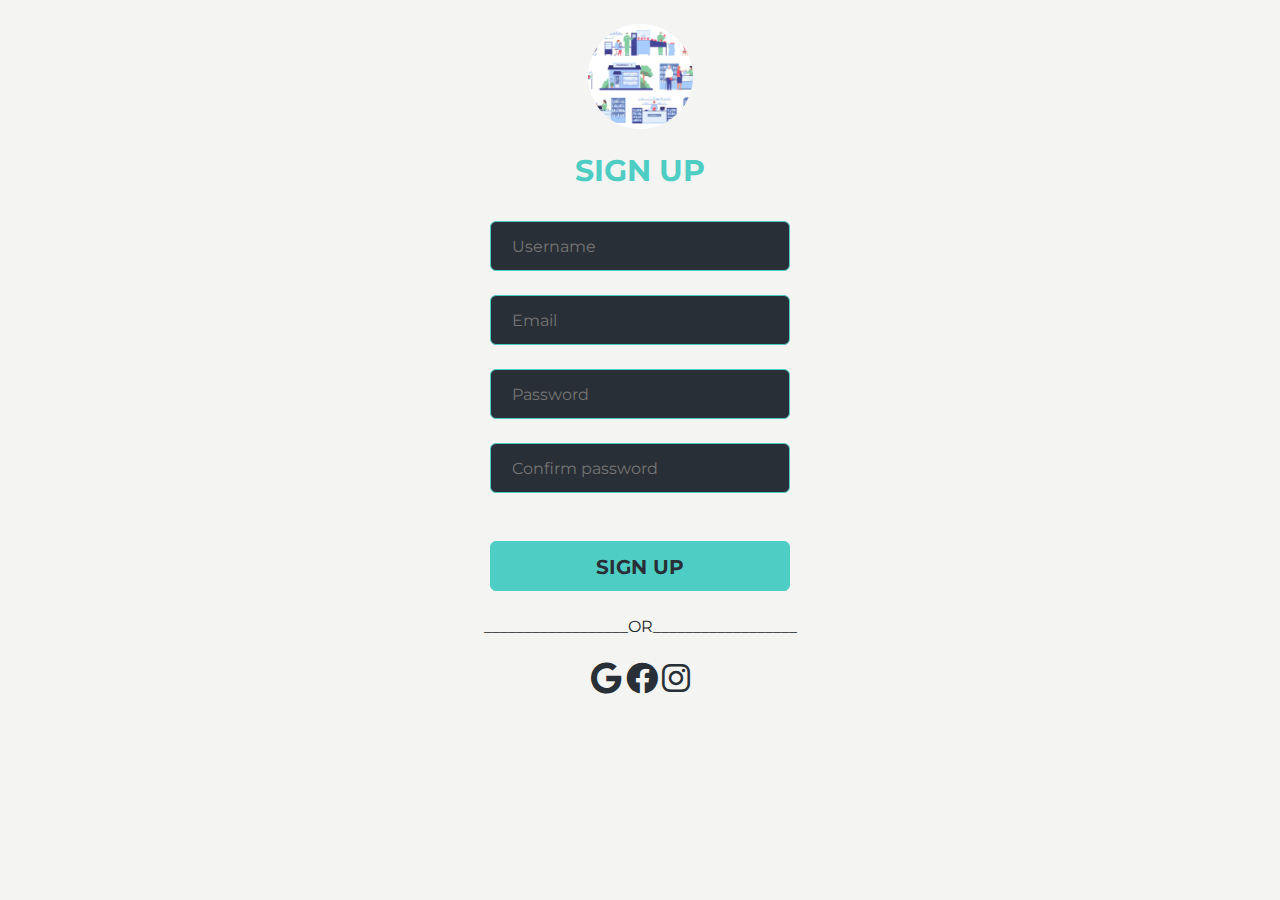
<file: sign.html>
<!DOCTYPE html>
<html lang="en">
<head>
    <meta charset="UTF-8">
    <meta http-equiv="X-UA-Compatible" content="IE=edge">
    <meta name="viewport" content="width=device-width, initial-scale=1.0">
    <title>Sign up</title>
    <link rel="stylesheet" href="css/all.min.css">
    <link rel="stylesheet" href="css/bootstrap.min.css">
    <link rel="stylesheet" href="css/login.css">
</head>
<body>
    <section>
        <center>
            <br>
            <img src="image/image1.png" alt="Pharmacy Logo">
            <br>
            <br>
            <h3>SIGN UP</h3>
            <br>
            <input class="input" type="text" placeholder="Username">
            <br>
            <input class="input" type="email" placeholder="Email">
            <br>
            <input class="input" type="password" placeholder="Password">
            <br>
            <input class="input" type="password" placeholder="Confirm password">
            <br>
            <br>
            <a href="login.html" id="login">Sign up</a>
            <br>
            <p>__________________OR__________________</p>
            <div>
                <a href=""><i class="fa-brands fa-google"></i></a>
                <a href=""><i class="fa-brands fa-facebook"></i></a>
                <a href=""><i class="fa-brands fa-instagram"></i></a>
            </div>
        </center>
    </section>
    <script src="JS/api.js"></script>
    <script src="JS/validation.js"></script>
</body>
</html>
</file>
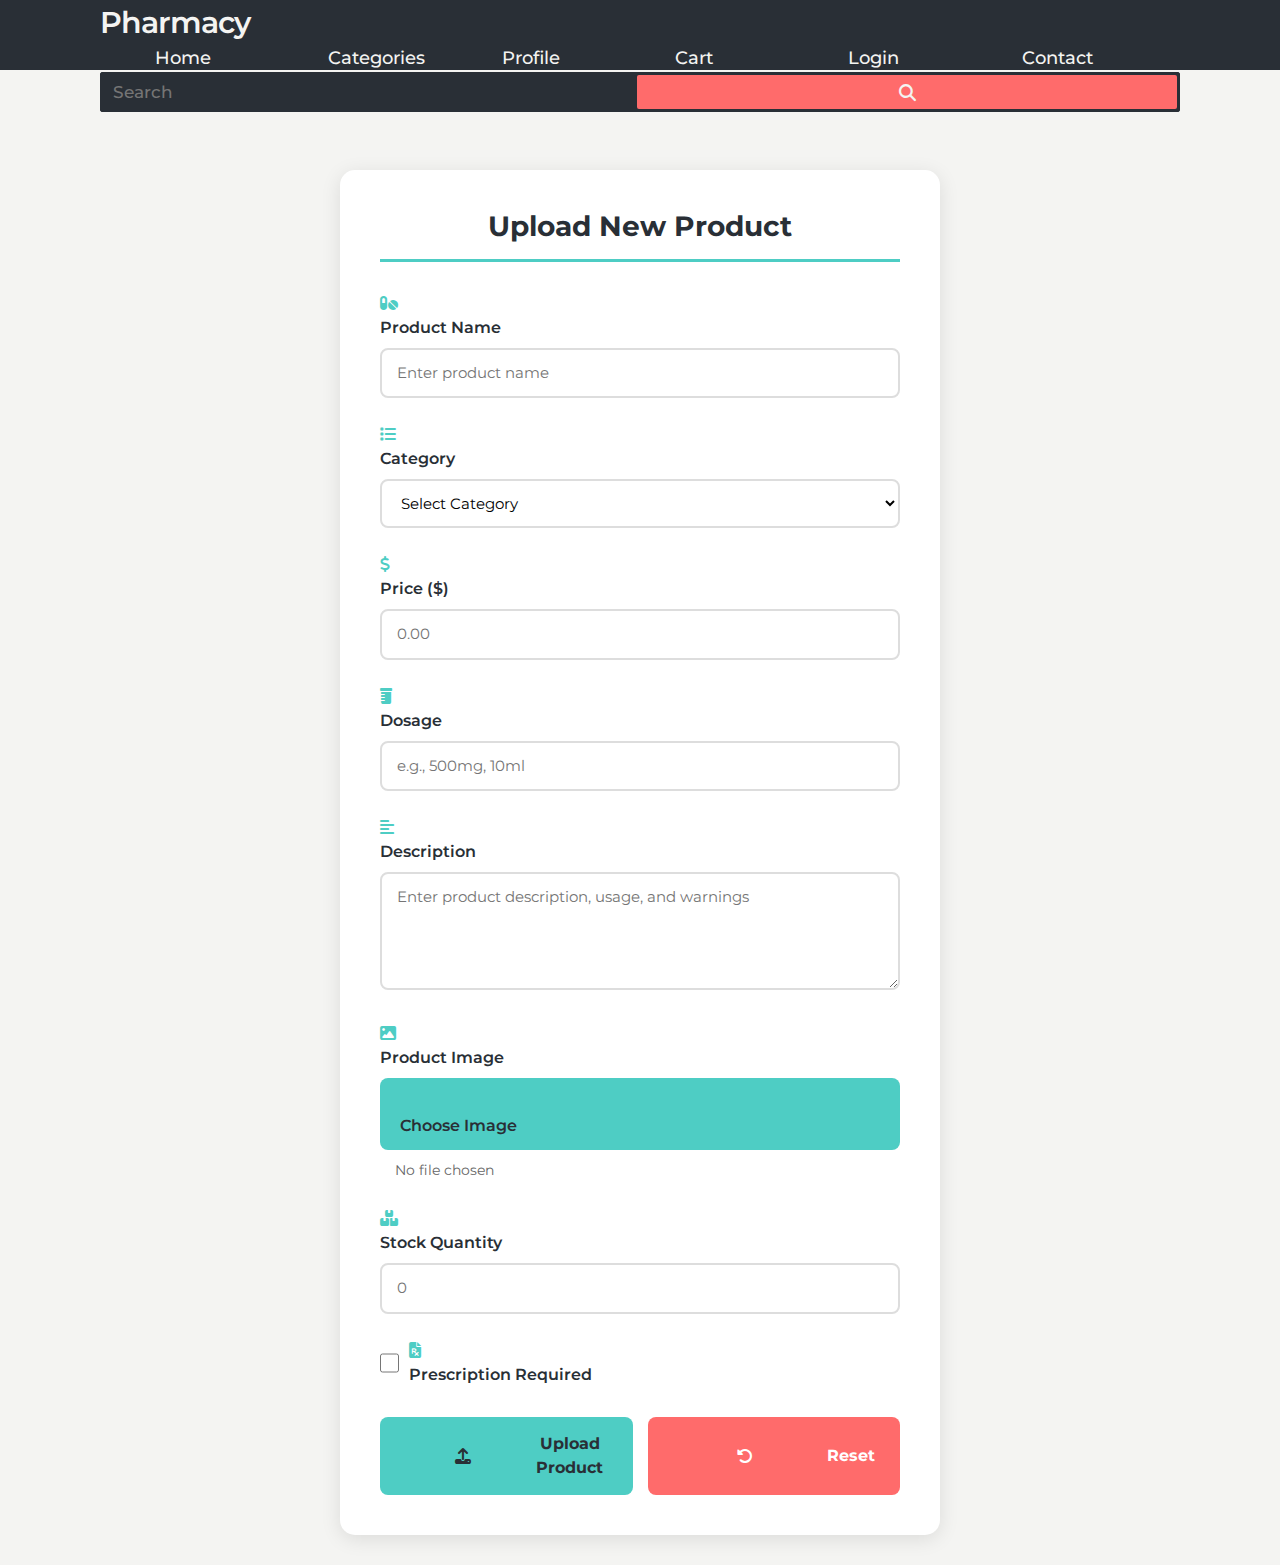
<file: upload.html>
<!DOCTYPE html>
<html lang="en">
<head>
    <meta charset="UTF-8">
    <meta http-equiv="X-UA-Compatible" content="IE=edge">
    <meta name="viewport" content="width=device-width, initial-scale=1.0">
    <title>Upload Product</title>
    <link rel="stylesheet" href="css/all.min.css">
    <link rel="stylesheet" href="css/bootstrap.min.css">
    <link rel="stylesheet" href="css/categories.css">
    <link rel="stylesheet" href="css/upload.css">
</head>
<body>
    <header>
        <nav>
        <div class="menu-icon">
           <span class="fas fa-bars"></span>
        </div>
        <div class="logo">
           Pharmacy
        </div>
        <div class="nav-items">
           <li><a href="home.html">Home</a></li>
           <li><a href="categories.html">Categories</a></li>
           <li><a href="profile.html">Profile</a></li>
           <li><a href="cart.html">Cart</a></li>
           <li><a href="login.html">Login</a></li>
           <li><a href="call.html">Contact</a></li>
        </div>
        <div class="search-icon">
           <span class="fas fa-search"></span>
        </div>
        <div class="cancel-icon">
           <span class="fas fa-times"></span>
        </div>
        <form action="#">
           <input type="search" class="search-data" placeholder="Search" required>
           <button type="submit" class="fas fa-search"></button>
        </form>
        </nav>
    </header>

    <div class="upload-container">
        <div class="upload-card">
            <h2>Upload New Product</h2>
            <form id="uploadForm" enctype="multipart/form-data">
                
                <div class="form-group">
                    <label for="productName"><i class="fa-solid fa-pills"></i> Product Name</label>
                    <input type="text" id="productName" name="productName" placeholder="Enter product name" required>
                </div>

                <div class="form-group">
                    <label for="productCategory"><i class="fa-solid fa-list"></i> Category</label>
                    <select id="productCategory" name="productCategory" required>
                        <option value="">Select Category</option>
                        <option value="pain-relief">Pain Relief</option>
                        <option value="cold-flu">Cold & Flu</option>
                        <option value="vitamins">Vitamins & Supplements</option>
                        <option value="antibiotics">Antibiotics</option>
                        <option value="skin-care">Skin Care</option>
                        <option value="digestive">Digestive Health</option>
                        <option value="other">Other</option>
                    </select>
                </div>

                <div class="form-group">
                    <label for="productPrice"><i class="fa-solid fa-dollar-sign"></i> Price ($)</label>
                    <input type="number" id="productPrice" name="productPrice" placeholder="0.00" step="0.01" min="0" required>
                </div>

                <div class="form-group">
                    <label for="productDosage"><i class="fa-solid fa-prescription-bottle"></i> Dosage</label>
                    <input type="text" id="productDosage" name="productDosage" placeholder="e.g., 500mg, 10ml" required>
                </div>

                <div class="form-group">
                    <label for="productDescription"><i class="fa-solid fa-align-left"></i> Description</label>
                    <textarea id="productDescription" name="productDescription" rows="4" placeholder="Enter product description, usage, and warnings" required></textarea>
                </div>

                <div class="form-group">
                    <label for="productImage"><i class="fa-solid fa-image"></i> Product Image</label>
                    <div class="file-upload">
                        <input type="file" id="productImage" name="productImage" accept="image/*" required>
                        <label for="productImage" class="file-label">
                            <i class="fa-solid fa-cloud-arrow-up"></i>
                            <span>Choose Image</span>
                        </label>
                        <span id="fileName">No file chosen</span>
                    </div>
                    <div id="imagePreview"></div>
                </div>

                <div class="form-group">
                    <label for="productStock"><i class="fa-solid fa-boxes-stacked"></i> Stock Quantity</label>
                    <input type="number" id="productStock" name="productStock" placeholder="0" min="0" required>
                </div>

                <div class="form-group checkbox-group">
                    <label>
                        <input type="checkbox" id="prescriptionRequired" name="prescriptionRequired">
                        <span><i class="fa-solid fa-file-prescription"></i> Prescription Required</span>
                    </label>
                </div>

                <div class="button-group">
                    <button type="submit" class="btn-submit">
                        <i class="fa-solid fa-upload"></i> Upload Product
                    </button>
                    <button type="reset" class="btn-reset">
                        <i class="fa-solid fa-rotate-left"></i> Reset
                    </button>
                </div>
            </form>
        </div>
    </div>

    <script src="JS/api.js"></script>
    <script src="JS/navigation.js"></script>
    <script src="JS/upload.js"></script>
</body>
</html>
</file>
<file: css/style.css>
@import url('https://fonts.googleapis.com/css?family=Montserrat:400,500,600,700&display=swap');
*{
      font-family: 'Montserrat', sans-serif;
}
:root{
    --main-color: #F4F4F2;
    --sub-color: #292f36;
    --third-color: #4ECDC4;
    --forth-color: #FF6B6B;
}
#start{
    display: none;
}
section h4{
    font-weight: bolder;
    font-size: 30px;
    color: var(--third-color);
}
section div a{
    text-decoration: none;
    display: block;
    height: 50px;
    width: 300px;
    text-align: center;
    color: var(--sub-color);
    font-size: 20px;
    background-color: var(--third-color);
    border: 1px solid var(--third-color);
    border-radius: 6px;
    font-weight: bolder;
    padding: 10px 15px;
    text-transform: uppercase;
}
section div a:last-of-type{
    background-color: var(--main-color);
    border: none;
}
a:hover{
    color: black;
}
img:last-of-type{
    height: 300px;
    width: 300px;
}
#img img{
    width: 80%;
    width: 300px;
    height: 300px;
    border-radius: 50%;
    position: absolute;
    top: 50%;
    left: 50%;
    transform: translate(-50%, -50%);  
    animation-name: img;
    animation-duration: 3s;
}
@keyframes img{
    from{
        opacity: .4;
    }
    to{
        opacity: 1;
    }
}
@media screen and (max-width: 600px) {
    section{
        padding-top: 50px;
    }
    section h4{
        font-size: 22px;
    }
}
@media (min-width: 600px) and (max-width: 950px) {
    section{
        padding-top: 80px;
    }
    section img{
        width: 150px;
        height: 150px;
    }
    section h4{
        font-size: 25px;
    }
}
</file>
<file: css/login.css>
@import url('https://fonts.googleapis.com/css?family=Montserrat:400,500,600,700&display=swap');
*{
      margin: 0;
      padding: 0;
      font-family: 'Montserrat', sans-serif;
    }
:root{
    --main-color: #F4F4F2;
    --sub-color: #292f36;
    --third-color: #4ECDC4;
    --forth-color: #FF6B6B;
}

body{
    height: 100%;
    background-color: var(--main-color);
}

section h3{
    font-weight: bolder;
    font-size: 30px;
    color: var(--third-color);
}
.input{
    text-decoration: none;
    display: block;
    height: 50px;
    width: 300px;
    margin: 12px 0;
    text-align: left;
    color: var(--main-color);
    font-size: 16px;
    margin: auto;
    padding: 0 15px;
    border: 1px solid var(--third-color);
    border-radius: 6px;
    text-indent: 6px;
    background-color: var(--sub-color);
}
#login{
    text-decoration: none;
    display: block;
    height: 50px;
    width: 300px;
    text-align: center;
    color: var(--sub-color);
    font-size: 20px;
    background-color: var(--third-color);
    border: 1px solid var(--third-color);
    border-radius: 6px;
    font-weight: bolder;
    padding: 10px 15px;
    text-transform: uppercase;
}
section div a{
    font-size: xx-large;
    color: var(--sub-color);
}
.radio{
    display: inline-block;
    text-decoration: none;
    height: 50px;
    width: 150px;
    margin: 12px 0;
    text-align: left;
    color: var(--main-color);
    font-size: 20px;
    margin: auto;
    padding: 10px 0;
    border: 1px solid var(--third-color);
    border-radius: 6px;
    text-indent: 6px;
    background-color: var(--sub-color);
}
  label {
    display: inline-block;
}
  
@media screen and (max-width: 980px){
    section{
        padding-top: 150px;
    }
}
@media screen and (max-width: 760px){
    section{
        padding-top: 60px;
    }
}
</file>
<file: css/call.css>
/* Google Font CDN Link */
@import url('https://fonts.googleapis.com/css2?family=Poppins:wght@200;300;400;500;600;700&display=swap');
*{
  margin: 0;
  padding: 0;
  box-sizing: border-box;
  font-family: 'Montserrat', sans-serif;
}
:root{
    --main-color: #F4F4F2;
    --sub-color: #292f36;
    --third-color: #4ECDC4;
    --forth-color: #FF6B6B;
}
body{
  min-height: 100vh;
  width: 100%;
  background: var(--main-color);
  display: flex;
  align-items: center;
  justify-content: center;
}
.container{
  width: 85%;
  background: var(--main-color);
  border-radius: 6px;
  padding: 20px 60px 30px 40px;
  
}
.container .content{
  display: flex;
  align-items: center;
  justify-content: space-between;
}
.container .content .left-side{
  width: 25%;
  height: 100%;
  display: flex;
  flex-direction: column;
  align-items: center;
  justify-content: center;
  margin-top: 15px;
  position: relative;
}
.content .left-side::before{
  content: '';
  position: absolute;
  height: 70%;
  width: 2px;
  right: -15px;
  top: 50%;
  transform: translateY(-50%);
  background: var(--sub-color);
}
.content .left-side .details{
  margin: 14px;
  text-align: center;
}
.content .left-side .details i{
  font-size: 30px;
  color: var(--third-color);
  margin-bottom: 10px;
}
.content .left-side .details .topic{
  font-size: 18px;
  font-weight: 500;
}
.content .left-side .details .text-one,
.content .left-side .details .text-two{
  font-size: 14px;
  color: var(--sub-color);
}
.container .content .right-side{
  width: 75%;
  margin-left: 75px;
}
.content .right-side .topic-text{
  font-size: 23px;
  font-weight: 600;
  color: var(--third-color);
}
.right-side .input-box{
  height: 50px;
  width: 100%;
  margin: 12px 0;
}
.right-side .input-box input,
.right-side .input-box textarea{
  height: 100%;
  width: 100%;
  border: none;
  outline: none;
  font-size: 16px;
  color: var(--main-color);
  background: var(--sub-color);
  border-radius: 6px;
  padding: 0 15px;
  resize: none;
}
.right-side .message-box{
  min-height: 110px;
}
.right-side .input-box textarea{
  padding-top: 6px;
}
.right-side .button{
  display: inline-block;
  margin-top: 12px;
}
.right-side .button input[type="button"]{
  color: var(--sub-color);
  font-size: 18px;
  outline: none;
  border: none;
  padding: 8px 16px;
  border-radius: 6px;
  background: var(--third-color);
  cursor: pointer;
  transition: all 0.3s ease;
}
.button input[type="button"]:hover{
  background: var(--third-color);
}

@media (max-width: 950px) {
  .container{
    width: 90%;
    padding: 30px 40px 40px 35px ;
  }
  .container .content .right-side{
   width: 75%;
   margin-left: 55px;
}
}
@media (max-width: 820px) {
  .container{
    margin: 40px 0;
    height: 100%;
  }
  .container .content{
    flex-direction: column-reverse;
  }
 .container .content .left-side{
   width: 100%;
   flex-direction: row;
   margin-top: 40px;
   justify-content: center;
   flex-wrap: wrap;
 }
 .container .content .left-side::before{
   display: none;
 }
 .container .content .right-side{
   width: 100%;
   margin-left: 0;
 }
}
</file>
<file: css/cart.css>
@import url('https://fonts.googleapis.com/css?family=Montserrat:400,500,600,700&display=swap');
*{
  margin: 0;
  padding: 0;
  font-family: 'Montserrat', sans-serif;
  
}
:root{
    --main-color: #F4F4F2;
    --sub-color: #292f36;
    --third-color: #4ECDC4;
    --forth-color: #FF6B6B;
}
body{
    background-color: var(--main-color);
}

nav{
    background: var(--sub-color);
    display: flex;
    flex-wrap: wrap;
    align-items: center;
    justify-content: space-between;
    height: 70px;
    padding: 0 100px;
  }
  nav .logo{
    color: var(--main-color);
    font-size: 30px;
    font-weight: 600;
    letter-spacing: -1px;
  }
  nav .nav-items{
    display: flex;
    flex: 1;
    padding: 0 0 0 40px;
    
  }
  nav .nav-items li{
    list-style: none;
    padding: 0 15px;
  }
  nav .nav-items li a{
    color: var(--main-color);
    font-size: 18px;
    font-weight: 500;
    text-decoration: none;
  }
  nav .nav-items li a:hover{
    color: var(--forth-color);
  }
  nav form{
    display: flex;
    height: 40px;
    padding: 2px;
    background: var(--sub-color);
    min-width: 18%!important;
    border-radius: 2px;
    border: 1px solid var(--sub-color);
    
  }
  nav form .search-data{
    width: 100%;
    height: 100%;
    padding: 0 ;
    color: var(--main-color);
    font-size: 17px;
    border: none;
    font-weight: 500;
    background: none;
    position: relative;
    bottom: 40px;

  }
  nav form button{
    padding: 0 15px;
    color: var(--main-color);
    font-size: 17px;
    background: var(--forth-color);
    border: none;
    border-radius: 2px;
    cursor: pointer;
  }
  nav form button:hover{
    background:var(--forth-color);
  }
  nav .menu-icon,
  nav .cancel-icon,
  nav .search-icon{
    width: 40px;
    text-align: center;
    margin: 0 50px;
    font-size: 18px;
    color: var(--main-color);
    cursor: pointer;
    display: none;
  }
  nav .menu-icon span,
  nav .cancel-icon,
  nav .search-icon{
    display: none;
  }
  @media (max-width: 1245px) {
    nav{
      padding: 0 50px;
    }
  }
  @media (max-width: 1000px){
    nav{
      padding: 0px;
    }
    nav .logo{
      flex: 2;
      text-align: center;
    }
    nav .nav-items{
      position: fixed;
      z-index: 99;
      top: 70px;
      width: 100%;
      left: -100%;
      height: 100%;
      padding: 10px 50px 0 50px;
      text-align: center;
      background: var(--sub-color);
      display: inline-block;
      transition: left 0.3s ease;
    }
    nav .nav-items.active{
      left: 0px;
    }
    nav .nav-items li{
      line-height: 40px;
      margin: 30px 0;
    }
    nav .nav-items li a{
      font-size: 20px;
    }
    nav form{
      position: absolute;
      top: 80px;
      right: 50px;
      opacity: 0;
      pointer-events: none;
      transition: top 0.3s ease, opacity 0.1s ease;
    }
    nav form.active{
      top: 95px;
      opacity: 1;
      pointer-events: auto;
    }
    nav form:before{
      position: absolute;
      content: "";
      top: -13px;
      right: 0px;
      width: 0;
      height: 0;
      z-index: -1;
      border: 10px solid transparent;
      border-bottom-color: #1e232b;
      margin: -20px 0 0;
    }
    nav form:after{
      position: absolute;
      content: '';
      height: 60px;
      padding: 2px;
      background: var(--sub-color);
      border-radius: 2px;
      min-width: calc(100% + 20px);
      z-index: -2;
      left: 50%;
      top: 50%;
      transform: translate(-50%, -50%);
    }
    nav .menu-icon{
      display: block;
    }
    nav .search-icon,
    nav .menu-icon span{
      display: block;
    }
    nav .menu-icon span.hide,
    nav .search-icon.hide{
      display: none;
    }
    nav .cancel-icon.show{
      display: block;
    }
  }
#cart{
    display: grid;
    justify-content: center;
    align-items: center;
    
}
#cart h2{
    font-size: 40px;
    font-weight: bolder;
    color: var(--third-color);
}
#element{
    margin-top: 40px;
    display: flex;
    grid-template-rows: 30% 30% 30%;
    background-color: var(--sub-color);
    border-radius: 30px;
    position: relative;
    width: 400px;
    height: 170px;
}
#element img{
    position: absolute;
    top: 30px;
    left: 20px;
}
#information{
    position: absolute;
    top: 30px;
    right: 140px;
    color: var(--main-color);
}
#count{
    position: absolute;
    top: 70px;
    right: 40px;
}
#count button{
    width: 40px;
    height: 40px;
    border-radius: 50%;
    border: 1px solid var(--sub-color);
}
#count span{
    color: var(--main-color);
    font-size: 18px;
}
input{
    margin: auto;
    text-decoration: none;
    display: block;
    height: 50px;
    width: 300px;
    text-align: center;
    color: var(--sub-color);
    font-size: 20px;
    background-color: var(--third-color);
    border: 1px solid var(--third-color);
    border-radius: 6px;
    font-weight: bolder;
    margin: 40px 0;
    
    text-transform: uppercase;
}
</file>
<file: css/utilities.css>
/* ==========================================
   Utility Classes for Text Alignment
   ========================================== */

.text-center {
    text-align: center;
}

.text-left {
    text-align: left;
}

.text-right {
    text-align: right;
}

/* Flexbox centering utilities */
.flex-center {
    display: flex;
    justify-content: center;
    align-items: center;
}

.flex-column-center {
    display: flex;
    flex-direction: column;
    align-items: center;
}

/* Container utilities */
.container-center {
    margin-left: auto;
    margin-right: auto;
    max-width: 1200px;
    padding: 0 15px;
}

/* Form styling improvements */
.form-container {
    max-width: 400px;
    margin: 0 auto;
    padding: 20px;
}

.input {
    width: 100%;
    max-width: 300px;
    padding: 12px 15px;
    margin: 10px 0;
    border: 2px solid #ddd;
    border-radius: 6px;
    font-size: 16px;
    transition: border-color 0.3s;
}

.input:focus {
    outline: none;
    border-color: #4ECDC4;
}

.error-message {
    color: #FF6B6B;
    font-size: 14px;
    margin-top: 5px;
    display: none;
}

/* Button improvements */
.btn {
    display: inline-block;
    padding: 12px 30px;
    margin: 10px 5px;
    border: none;
    border-radius: 6px;
    font-size: 16px;
    font-weight: bold;
    text-decoration: none;
    cursor: pointer;
    transition: all 0.3s ease;
}

.btn-primary {
    background-color: #4ECDC4;
    color: #292f36;
}

.btn-primary:hover {
    background-color: #3db8af;
    transform: translateY(-2px);
    box-shadow: 0 4px 8px rgba(0, 0, 0, 0.2);
}

.btn-secondary {
    background-color: transparent;
    color: #292f36;
    border: 2px solid #292f36;
}

.btn-secondary:hover {
    background-color: #292f36;
    color: white;
}

/* Product card improvements */
.product-grid {
    display: grid;
    grid-template-columns: repeat(auto-fill, minmax(250px, 1fr));
    gap: 20px;
    padding: 20px;
    max-width: 1200px;
    margin: 0 auto;
}

.product-card {
    background: white;
    border-radius: 10px;
    padding: 15px;
    box-shadow: 0 2px 8px rgba(0, 0, 0, 0.1);
    transition: transform 0.3s, box-shadow 0.3s;
}

.product-card:hover {
    transform: translateY(-5px);
    box-shadow: 0 4px 16px rgba(0, 0, 0, 0.15);
}

/* Cart improvements */
.cart-item {
    display: flex;
    align-items: center;
    justify-content: space-between;
    padding: 15px;
    margin: 10px 0;
    background: white;
    border-radius: 8px;
    box-shadow: 0 2px 4px rgba(0, 0, 0, 0.1);
}

.cart-counter {
    display: flex;
    align-items: center;
    gap: 10px;
}

.cart-counter button {
    width: 35px;
    height: 35px;
    border: 2px solid #4ECDC4;
    background: white;
    color: #4ECDC4;
    border-radius: 50%;
    font-size: 18px;
    font-weight: bold;
    cursor: pointer;
    transition: all 0.3s;
}

.cart-counter button:hover {
    background: #4ECDC4;
    color: white;
}

.cart-counter span {
    min-width: 40px;
    text-align: center;
    font-size: 18px;
    font-weight: bold;
}

/* Responsive improvements */
@media (max-width: 768px) {
    .product-grid {
        grid-template-columns: repeat(auto-fill, minmax(150px, 1fr));
        gap: 15px;
        padding: 10px;
    }
    
    .cart-item {
        flex-direction: column;
        text-align: center;
    }
}
</file>
<file: css/catagories.css>
@import url('https://fonts.googleapis.com/css?family=Montserrat:400,500,600,700&display=swap');
*{
  width: 100%;
  margin: 0;
  padding: 0;
  font-family: 'Montserrat', sans-serif;
}
:root{
    --main-color: #F4F4F2;
    --sub-color: #292f36;
    --third-color: #4ECDC4;
    --forth-color: #FF6B6B;
}
body{
  background: var(--main-color);
}
nav{
  background: var(--sub-color);
  display: flex;
  flex-wrap: wrap;
  align-items: center;
  justify-content: space-between;
  height: 70px;
  padding: 0 100px;
}
nav .logo{
  color: var(--main-color);
  font-size: 30px;
  font-weight: 600;
  letter-spacing: -1px;
}
nav .nav-items{
  display: flex;
  flex: 1;
  padding: 0 0 0 40px;
}
nav .nav-items li{
  list-style: none;
  padding: 0 15px;
}
nav .nav-items li a{
  color: var(--main-color);
  font-size: 18px;
  font-weight: 500;
  text-decoration: none;
}
nav .nav-items li a:hover{
  color: var(--forth-color);
}
nav form{
  display: flex;
  height: 40px;
  padding: 2px;
  background: var(--sub-color);
  min-width: 18%!important;
  border-radius: 2px;
  border: 1px solid var(--sub-color);
}
nav form .search-data{
  width: 100%;
  height: 100%;
  padding: 0 10px;
  color: var(--main-color);
  font-size: 17px;
  border: none;
  font-weight: 500;
  background: none;
}
nav form button{
  padding: 0 15px;
  color: var(--main-color);
  font-size: 17px;
  background: var(--forth-color);
  border: none;
  border-radius: 2px;
  cursor: pointer;
}
nav form button:hover{
  background:var(--forth-color);
}
nav .menu-icon,
nav .cancel-icon,
nav .search-icon{
  width: 40px;
  text-align: center;
  margin: 0 50px;
  font-size: 18px;
  color: var(--main-color);
  cursor: pointer;
  display: none;
}
nav .menu-icon span,
nav .cancel-icon,
nav .search-icon{
  display: none;
}
@media (max-width: 1245px) {
  nav{
    padding: 0 50px;
  }
}
@media (max-width: 1000px){
  nav{
    padding: 0px;
  }
  nav .logo{
    flex: 2;
    text-align: center;
  }
  nav .nav-items{
    position: fixed;
    z-index: 99;
    top: 70px;
    width: 100%;
    left: -100%;
    height: 100%;
    padding: 10px 50px 0 50px;
    text-align: center;
    background: var(--sub-color);
    display: inline-block;
    transition: left 0.3s ease;
  }
  nav .nav-items.active{
    left: 0px;
  }
  nav .nav-items li{
    line-height: 40px;
    margin: 30px 0;
  }
  nav .nav-items li a{
    font-size: 20px;
  }
  nav form{
    position: absolute;
    top: 80px;
    right: 50px;
    opacity: 0;
    pointer-events: none;
    transition: top 0.3s ease, opacity 0.1s ease;
  }
  nav form.active{
    top: 95px;
    opacity: 1;
    pointer-events: auto;
  }
  nav form:before{
    position: absolute;
    content: "";
    top: -13px;
    right: 0px;
    width: 0;
    height: 0;
    z-index: -1;
    border: 10px solid transparent;
    border-bottom-color: #1e232b;
    margin: -20px 0 0;
  }
  nav form:after{
    position: absolute;
    content: '';
    height: 60px;
    padding: 2px;
    background: var(--sub-color);
    border-radius: 2px;
    min-width: calc(100% + 20px);
    z-index: -2;
    left: 50%;
    top: 50%;
    transform: translate(-50%, -50%);
  }
  nav .menu-icon{
    display: block;
  }
  nav .search-icon,
  nav .menu-icon span{
    display: block;
  }
  nav .menu-icon span.hide,
  nav .search-icon.hide{
    display: none;
  }
  nav .cancel-icon.show{
    display: block;
  }
}
h2{
    color: var(--sub-color);
    font-size: xx-large;
    font-weight: bold;
}
#hero{
  height: 70vh;
  width: 100%;
  background-image: url(https://img.freepik.com/free-photo/abstract-blur-defocused-pharmacy-drug-store_1203-9459.jpg);
  background-repeat: no-repeat;
  background-size: cover;
  
}
#hero div h2{
  padding-top:180px;
  color: var(--sub-color);
  font-size: xx-large;
  text-shadow: 0 2px var(--main-color);
}

.content{
  position: absolute;
  top: 50%;
  left: 50%;
  text-align: center;
  transform: translate(-50%, -50%);
}
.content header{
  font-size: 30px;
  font-weight: 700;
}
.content .text{
  font-size: 30px;
  font-weight: 700;
}
.space{
  margin: 10px 0;
}
nav .logo.space{
  color: var(--forth-color);
  padding: 0 5px 0 0;
}
.content{
  position: absolute;
  top: 50%;
  left: 50%;
  transform: translate(-50%, -50%);
}
.content header{
  font-size: 30px;
  font-weight: 700;
}
.content .text{
  font-size: 30px;
  font-weight: 700;
}
.content .space{
  margin: 10px 0;
}
#products{
  display: grid;
  justify-content: center;
  grid-template-columns: 24% 24% 24% 24%;
}
#product{
    width: fit-content;
    width: 300px;
    height: 250px; 
    margin: 20px 0 20px 0;
  }
  #product div:first-of-type{
    height: 200px;
    background-color: var(--sub-color);
    border-top-right-radius: 40px;
    border-top-left-radius: 40px;
    position: relative;
  }
  #product div:first-of-type a img{
    height: 200px;
    width: 200px;
  }
  #product div:last-of-type{
    height: 50px;
    background-color: var(--sub-color);
    border-bottom-right-radius: 40px;
    border-bottom-left-radius: 40px;
  }
  #product div:last-of-type a{
    text-decoration: none;
    color: var(--third-color);
  }
  #cart{
    font-size: larger;
    display: block; 
    position: absolute;
    top: 20px;
    right: 110px;
    color: black;
  }
  .container{
    display: flex;
    align-items: center;
    justify-content: center;
    padding-top: 40px;
  }
  #profile{
      width: 60%;
      height: 100vh;
      background-color:var(--main-color);
      display: none;
      border-radius: 40px;
  }
  #profile div:first-child{
      display: grid;
      justify-content: center;
      align-items: center;
      padding-top: 50px;
  }
  #profile div img{
      height: 150px;
      width: 150px;
      border-radius: 50%;
  }
  #profile div h3{
    font-size: 25px;
    font-weight: bolder;
    color: var(--sub-color);
  }
  #links ul li a i{
    display: inline;
  }
  #links ul li a{
      text-decoration: none;
      color: var(--sub-color);
  }
  #links{
      padding-top: 70px;
      padding-left: 50px;
      display: grid;
      justify-content: left;
  }
  #links ul li{
      list-style: none;
      font-size: 20px;
      font-weight: bold;
      padding-top: 4px;
  }
  #uploade{
    padding: 44px;
    display: none;
  }
  #uploade div img{
    width: 70vh;
    height: 90vh;
  }
  #uploade p span{
    font-weight: bolder;
  }
  #uploade p{
    font-size: 24px;
  }
  section input{
    text-decoration: none;
    display: block;
    height: 50px;
    width: 300px;
    text-align: center;
    color: var(--sub-color);
    font-size: 20px;
    background-color: var(--third-color);
    border: 1px solid var(--third-color);
    border-radius: 6px;
    font-weight: bolder;
    padding: 10px 15px;
    text-transform: uppercase;
}
  @media (max-width: 1000px){
    nav .menu-icon,
    nav .cancel-icon,
    nav .search-icon{
      margin: 0 20px;
    }
    nav form{
      right: 30px;
    }
    #hero{
      height: 500px;
      font-size: large;
    }
    #products{
      display: grid;
      justify-content: center;
      grid-template-columns: 30% 30% 30%;
    }
    #product{
      width: 230px;
      height: 230px;
    }
    #product div:first-of-type{
      height: 180px;
    }
    #product div:first-of-type a img{
      height: 190px;
      width: 150px;
    }
    #product div:last-of-type{
      height: 50px;
      font-size: small;
    }
    #cart{
      top: 15px;
      right: 60px;
    }
    .container{
      padding-top: 150px;
      display: flex;
      align-items: center;
      justify-content: center;
    }
    #profile{
      width: 800px;
      height: 600px;
    }
    #links{
      padding-left: 40px;
      padding-top: 10px;
    }
  }
  
    #progressbar-1 {
    color: #455A64;
    }
    
    #progressbar-1 li {
    list-style-type: none;
    font-size: 13px;
    width: 33.33%;
    float: left;
    position: relative;
    }
    
    #progressbar-1 #step1:before {
    content: "1";
    color: #fff;
    width: 29px;
    margin-left: 22px;
    padding-left: 11px;
    }
    
    #progressbar-1 #step2:before {
    content: "2";
    color: #fff;
    width: 29px;
    }
    
    #progressbar-1 #step3:before {
    content: "3";
    color: var(--main-color);
    width: 29px;
    margin-right: 22px;
    text-align: center;
    }
    
    #progressbar-1 li:before {
    line-height: 29px;
    display: block;
    font-size: 12px;
    background: var(--sub-color);
    border-radius: 50%;
    margin: auto;
    }
    
    #progressbar-1 li:after {
    content: '';
    width: 121%;
    height: 2px;
    background:var(--sub-color);
    position: absolute;
    left: 0%;
    right: 0%;
    top: 15px;
    z-index: -1;
    }
    #myorder{
      display: none;
    }
    #progressbar-1 li:nth-child(2):after {
    left: 50%
    }
    
    #progressbar-1 li:nth-child(1):after {
    left: 25%;
    width: 121%
    }
    
    #progressbar-1 li:nth-child(3):after {
    left: 30%;
    width: 50%;
    }
    
    #progressbar-1 li.active:before,
    #progressbar-1 li.active:after {
    background: #1266f1;
    }
    
    .card-stepper {
    z-index: 0
    }
    @media screen and (max-width: 767px){
      nav .menu-icon,
      nav .cancel-icon,
      nav .search-icon{
        margin: 0 10px;
        font-size: 16px;
      }
      #hero{
        height: 500px;
        font-size: large;
      }
      #products{
        display: grid;
        justify-content: center;
        grid-template-columns: 45% 45%;
      }
      #product{
        width: 230px;
        height: 230px;
      }
      #product div:first-of-type{
        height: 180px;
      }
      #product div:first-of-type a img{
        height: 190px;
        width: 150px;
      }
      #product div:last-of-type{
        height: 50px;
        font-size: small;
      }
      #cart{
        top: 17px;
        right: 54px;
      }
      .container{
        padding-top: 100px;
      }
      #links{
        padding-left: 20px;
      }
      #uploade p{
        font-size: 16px;
      }
      #uploade div img{
        width: 90%;
        height: 50%;
      }
      #myorder{
        position: relative;
        margin: 0;
      }
    }
</file>
<file: css/categories.css>
@import url('https://fonts.googleapis.com/css?family=Montserrat:400,500,600,700&display=swap');
*{
  width: 100%;
  margin: 0;
  padding: 0;
  font-family: 'Montserrat', sans-serif;
}
:root{
    --main-color: #F4F4F2;
    --sub-color: #292f36;
    --third-color: #4ECDC4;
    --forth-color: #FF6B6B;
}
body{
  background: var(--main-color);
}
nav{
  background: var(--sub-color);
  display: flex;
  flex-wrap: wrap;
  align-items: center;
  justify-content: space-between;
  height: 70px;
  padding: 0 100px;
}
nav .logo{
  color: var(--main-color);
  font-size: 30px;
  font-weight: 600;
  letter-spacing: -1px;
}
nav .nav-items{
  display: flex;
  flex: 1;
  padding: 0 0 0 40px;
}
nav .nav-items li{
  list-style: none;
  padding: 0 15px;
}
nav .nav-items li a{
  color: var(--main-color);
  font-size: 18px;
  font-weight: 500;
  text-decoration: none;
}
nav .nav-items li a:hover{
  color: var(--forth-color);
}
nav form{
  display: flex;
  height: 40px;
  padding: 2px;
  background: var(--sub-color);
  min-width: 18%!important;
  border-radius: 2px;
  border: 1px solid var(--sub-color);
}
nav form .search-data{
  width: 100%;
  height: 100%;
  padding: 0 10px;
  color: var(--main-color);
  font-size: 17px;
  border: none;
  font-weight: 500;
  background: none;
}
nav form button{
  padding: 0 15px;
  color: var(--main-color);
  font-size: 17px;
  background: var(--forth-color);
  border: none;
  border-radius: 2px;
  cursor: pointer;
}
nav form button:hover{
  background:var(--forth-color);
}
nav .menu-icon,
nav .cancel-icon,
nav .search-icon{
  width: 40px;
  text-align: center;
  margin: 0 50px;
  font-size: 18px;
  color: var(--main-color);
  cursor: pointer;
  display: none;
}
nav .menu-icon span,
nav .cancel-icon,
nav .search-icon{
  display: none;
}
@media (max-width: 1245px) {
  nav{
    padding: 0 50px;
  }
}
@media (max-width: 1000px){
  nav{
    padding: 0px;
  }
  nav .logo{
    flex: 2;
    text-align: center;
  }
  nav .nav-items{
    position: fixed;
    z-index: 99;
    top: 70px;
    width: 100%;
    left: -100%;
    height: 100%;
    padding: 10px 50px 0 50px;
    text-align: center;
    background: var(--sub-color);
    display: inline-block;
    transition: left 0.3s ease;
  }
  nav .nav-items.active{
    left: 0px;
  }
  nav .nav-items li{
    line-height: 40px;
    margin: 30px 0;
  }
  nav .nav-items li a{
    font-size: 20px;
  }
  nav form{
    position: absolute;
    top: 80px;
    right: 50px;
    opacity: 0;
    pointer-events: none;
    transition: top 0.3s ease, opacity 0.1s ease;
  }
  nav form.active{
    top: 95px;
    opacity: 1;
    pointer-events: auto;
  }
  nav form:before{
    position: absolute;
    content: "";
    top: -13px;
    right: 0px;
    width: 0;
    height: 0;
    z-index: -1;
    border: 10px solid transparent;
    border-bottom-color: #1e232b;
    margin: -20px 0 0;
  }
  nav form:after{
    position: absolute;
    content: '';
    height: 60px;
    padding: 2px;
    background: var(--sub-color);
    border-radius: 2px;
    min-width: calc(100% + 20px);
    z-index: -2;
    left: 50%;
    top: 50%;
    transform: translate(-50%, -50%);
  }
  nav .menu-icon{
    display: block;
  }
  nav .search-icon,
  nav .menu-icon span{
    display: block;
  }
  nav .menu-icon span.hide,
  nav .search-icon.hide{
    display: none;
  }
  nav .cancel-icon.show{
    display: block;
  }
}
h2{
    color: var(--sub-color);
    font-size: xx-large;
    font-weight: bold;
}
#hero{
  height: 70vh;
  width: 100%;
  background-image: url(https://img.freepik.com/free-photo/abstract-blur-defocused-pharmacy-drug-store_1203-9459.jpg);
  background-repeat: no-repeat;
  background-size: cover;
  
}
#hero div h2{
  padding-top:180px;
  color: var(--sub-color);
  font-size: xx-large;
  text-shadow: 0 2px var(--main-color);
}

.content{
  position: absolute;
  top: 50%;
  left: 50%;
  text-align: center;
  transform: translate(-50%, -50%);
}
.content header{
  font-size: 30px;
  font-weight: 700;
}
.content .text{
  font-size: 30px;
  font-weight: 700;
}
.space{
  margin: 10px 0;
}
nav .logo.space{
  color: var(--forth-color);
  padding: 0 5px 0 0;
}
.content{
  position: absolute;
  top: 50%;
  left: 50%;
  transform: translate(-50%, -50%);
}
.content header{
  font-size: 30px;
  font-weight: 700;
}
.content .text{
  font-size: 30px;
  font-weight: 700;
}
.content .space{
  margin: 10px 0;
}
#products{
  display: grid;
  justify-content: center;
  grid-template-columns: 24% 24% 24% 24%;
}
#product{
    width: fit-content;
    width: 300px;
    height: 250px; 
    margin: 20px 0 20px 0;
  }
  #product div:first-of-type{
    height: 200px;
    background-color: var(--sub-color);
    border-top-right-radius: 40px;
    border-top-left-radius: 40px;
    position: relative;
  }
  #product div:first-of-type a img{
    height: 200px;
    width: 200px;
  }
  #product div:last-of-type{
    height: 50px;
    background-color: var(--sub-color);
    border-bottom-right-radius: 40px;
    border-bottom-left-radius: 40px;
  }
  #product div:last-of-type a{
    text-decoration: none;
    color: var(--third-color);
  }
  #cart{
    font-size: larger;
    display: block; 
    position: absolute;
    top: 20px;
    right: 110px;
    color: black;
  }
  .container{
    display: flex;
    align-items: center;
    justify-content: center;
    padding-top: 40px;
  }
  #profile{
      width: 60%;
      height: 100vh;
      background-color:var(--main-color);
      display: none;
      border-radius: 40px;
  }
  #profile div:first-child{
      display: grid;
      justify-content: center;
      align-items: center;
      padding-top: 50px;
  }
  #profile div img{
      height: 150px;
      width: 150px;
      border-radius: 50%;
  }
  #profile div h3{
    font-size: 25px;
    font-weight: bolder;
    color: var(--sub-color);
  }
  #links ul li a i{
    display: inline;
  }
  #links ul li a{
      text-decoration: none;
      color: var(--sub-color);
  }
  #links{
      padding-top: 70px;
      padding-left: 50px;
      display: grid;
      justify-content: left;
  }
  #links ul li{
      list-style: none;
      font-size: 20px;
      font-weight: bold;
      padding-top: 4px;
  }
  #uploade{
    padding: 44px;
    display: none;
  }
  #uploade div img{
    width: 70vh;
    height: 90vh;
  }
  #uploade p span{
    font-weight: bolder;
  }
  #uploade p{
    font-size: 24px;
  }
  section input{
    text-decoration: none;
    display: block;
    height: 50px;
    width: 300px;
    text-align: center;
    color: var(--sub-color);
    font-size: 20px;
    background-color: var(--third-color);
    border: 1px solid var(--third-color);
    border-radius: 6px;
    font-weight: bolder;
    padding: 10px 15px;
    text-transform: uppercase;
}
  @media (max-width: 1000px){
    nav .menu-icon,
    nav .cancel-icon,
    nav .search-icon{
      margin: 0 20px;
    }
    nav form{
      right: 30px;
    }
    #hero{
      height: 500px;
      font-size: large;
    }
    #products{
      display: grid;
      justify-content: center;
      grid-template-columns: 30% 30% 30%;
    }
    #product{
      width: 230px;
      height: 230px;
    }
    #product div:first-of-type{
      height: 180px;
    }
    #product div:first-of-type a img{
      height: 190px;
      width: 150px;
    }
    #product div:last-of-type{
      height: 50px;
      font-size: small;
    }
    #cart{
      top: 15px;
      right: 60px;
    }
    .container{
      padding-top: 150px;
      display: flex;
      align-items: center;
      justify-content: center;
    }
    #profile{
      width: 800px;
      height: 600px;
    }
    #links{
      padding-left: 40px;
      padding-top: 10px;
    }
  }
  
    #progressbar-1 {
    color: #455A64;
    }
    
    #progressbar-1 li {
    list-style-type: none;
    font-size: 13px;
    width: 33.33%;
    float: left;
    position: relative;
    }
    
    #progressbar-1 #step1:before {
    content: "1";
    color: #fff;
    width: 29px;
    margin-left: 22px;
    padding-left: 11px;
    }
    
    #progressbar-1 #step2:before {
    content: "2";
    color: #fff;
    width: 29px;
    }
    
    #progressbar-1 #step3:before {
    content: "3";
    color: var(--main-color);
    width: 29px;
    margin-right: 22px;
    text-align: center;
    }
    
    #progressbar-1 li:before {
    line-height: 29px;
    display: block;
    font-size: 12px;
    background: var(--sub-color);
    border-radius: 50%;
    margin: auto;
    }
    
    #progressbar-1 li:after {
    content: '';
    width: 121%;
    height: 2px;
    background:var(--sub-color);
    position: absolute;
    left: 0%;
    right: 0%;
    top: 15px;
    z-index: -1;
    }
    #myorder{
      display: none;
    }
    #progressbar-1 li:nth-child(2):after {
    left: 50%
    }
    
    #progressbar-1 li:nth-child(1):after {
    left: 25%;
    width: 121%
    }
    
    #progressbar-1 li:nth-child(3):after {
    left: 30%;
    width: 50%;
    }
    
    #progressbar-1 li.active:before,
    #progressbar-1 li.active:after {
    background: #1266f1;
    }
    
    .card-stepper {
    z-index: 0
    }
    @media screen and (max-width: 767px){
      nav .menu-icon,
      nav .cancel-icon,
      nav .search-icon{
        margin: 0 10px;
        font-size: 16px;
      }
      #hero{
        height: 500px;
        font-size: large;
      }
      #products{
        display: grid;
        justify-content: center;
        grid-template-columns: 45% 45%;
      }
      #product{
        width: 230px;
        height: 230px;
      }
      #product div:first-of-type{
        height: 180px;
      }
      #product div:first-of-type a img{
        height: 190px;
        width: 150px;
      }
      #product div:last-of-type{
        height: 50px;
        font-size: small;
      }
      #cart{
        top: 17px;
        right: 54px;
      }
      .container{
        padding-top: 100px;
      }
      #links{
        padding-left: 20px;
      }
      #uploade p{
        font-size: 16px;
      }
      #uploade div img{
        width: 90%;
        height: 50%;
      }
      #myorder{
        position: relative;
        margin: 0;
      }
    }
</file>
<file: css/product.css>
/* Google Font CDN Link */
@import url('https://fonts.googleapis.com/css?family=Montserrat:400,500,600,700&display=swap');
*{
  margin: 0;
  padding: 0;
  box-sizing: border-box;
  font-family: 'Montserrat', sans-serif;
}
:root{
    --main-color: #F4F4F2;
    --sub-color: #292f36;
    --third-color: #4ECDC4;
    --forth-color: #FF6B6B;
}
body{
  min-height: 100vh;
  width: 100%;
  background: var(--main-color);
  display: flex;
  align-items: center;
  justify-content: center;
}
.container{
  width: 85%;
  background: var(--main-color);
  border-radius: 6px;
  padding: 20px 60px 30px 40px;
  
}
.container{
  display: flex;
  align-items: center;
  justify-content: space-between;
}
.container .left-side{
  width: 25%;
  height: 100%;
  
  flex-direction: column;
  
  margin-top: 15px;
  position: relative;
}
pre{
  position: relative;
  left: 52px;
  font-family: 'Montserrat', sans-serif;
  font-size: 15px;
  font-weight: bold;
}
.left-side::before{
  content: '';
  position: absolute;
  height: 70%;
  width: 2px;
  right: -48px;
  top: 44%;
  transform: translateY(-50%);
  background: var(--sub-color);
}
.left-side .details{
  margin: 14px;
  text-align: center;
}
.left-side .details i{
  font-size: 30px;
  color: var(--third-color);
  margin-bottom: 10px;
}
.left-side .details .topic{
  font-size: 18px;
  font-weight: 500;
}
.left-side .details .text-one,
.left-side .details .text-two{
  font-size: 14px;
  color: var(--sub-color);
}
.right-side{
  width: 75%;
  margin-left: 75px;
}
.topic-text{
  font-size: 23px;
  font-weight: 600;
  color: var(--third-color);
  margin-bottom: 30px;
}
@media (min-width: 950px) {
  .left-side .topic-text{
    display: none;
  }
}
.right-side .button{
  display: inline-block;
  margin-top: 12px;
}
.right-side .button input[type="button"]{
  color: var(--sub-color);
  font-size: 18px;
  outline: none;
  border: none;
  padding: 8px 16px;
  border-radius: 6px;
  background: var(--third-color);
  cursor: pointer;
  transition: all 0.3s ease;
}
.button input[type="button"]:hover{
  background: var(--third-color);
}

@media (min-width: 767px) and (max-width: 950px) {
  .container{
    width: 100%;
    padding: 30px 40px 40px 35px;
    flex-direction: column;
  }
  .container .right-side{
   width: 100%;
  }
  .left-side img{
    width: 800px;
    height: 300px;
  }
}
@media (max-width: 950px) {
  .container{
    margin: 40px 0;
    height: 100%;
    flex-direction: column;
  }
 .container .left-side{
   width: 100%;
   flex-direction: row;
   margin-top: 40px;
   justify-content: center;
   flex-wrap: wrap;
 }
 .container .left-side::before{
   display: none;
 }
 .container .right-side{
   width: 100%;
   margin-left: 0;
 }
 .right-side .topic-text{
  display: none;
  }
}
@media (max-width: 767px){
  .right-side p{
    font-size: 13px;
    text-align: left;
  }
}
</file>
<file: css/profile.css>
@import url('https://fonts.googleapis.com/css?family=Montserrat:400,500,600,700&display=swap');
*{
  margin: 0;
  padding: 0;
  font-family: 'Montserrat', sans-serif;
}
:root{
    --main-color: #F4F4F2;
    --sub-color: #292f36;
    --third-color: #4ECDC4;
    --forth-color: #FF6B6B;
}
.container{
    display: grid;
    justify-content: center;
    align-items: center;
}
#profile{
    width: 400px;
    height: 100vh;
    background-color:var(--main-color);
}
#profile div:first-child{
    display: grid;
    justify-content: center;
    align-items: center;
}
#profile div img{
    height: 150px;
    width: 150px;
    border-radius: 50%;
    border-top: 5px solid var(--forth-color);
}
#links ul li a{
    text-decoration: none;
    color: var(--sub-color);
}
#links ul{
    margin-top: 70px;
    margin-left: 20px;
}
#links ul li{
    list-style: none;
    display: block;
    font-size: 20px;
    font-weight: bold;
    padding-top: 4px;
}
</file>
<file: css/schedule.css>
@import url('https://fonts.googleapis.com/css?family=Montserrat:400,500,600,700&display=swap');
*{
  width: 100%;
  margin: 0;
  padding: 0;
  font-family: 'Montserrat', sans-serif;
}
:root{
    --main-color: #F4F4F2;
    --sub-color: #292f36;
    --third-color: #4ECDC4;
    --forth-color: #FF6B6B;
}
body{
    height: 100vh;
}
section{
    display: flex;
}
#left{
    width: 60%;
}
h2{
    color: var(--third-color);
    font-weight: bolder;
}
#title{
    padding-top: 10px;
    display: grid;
    align-items: center;
    justify-content: center;
}
#right{
    width: 450px;
    display: grid;
    justify-content: center;
}
#first{
    display: grid;
    justify-content: center;
    grid-template-columns: 45% 45%;
    padding-left: 40px;
    margin-right: 80px;
}
pre{
    font-size: 16px;
    font-family: 'Montserrat', sans-serif;
    font-weight: bold;
    margin: 0;
}
#div{
    width: 200px;
    height: 130px;
    border-radius: 15px;
    background-color: var(--sub-color);
    position: relative;
    color: var(--main-color);
}
#div h3{
    padding-top: 15px;
    padding-left: 10px;
}
#div i{
    font-size: 60px;
    position: absolute;
    top: 40px;
    padding-left: 115px;
}
@media (max-width: 767px){
    #left{
        display: none;
    }
    #right{
        width: 100vh;
    }
    #title{
        
        padding-top: 80px;
        margin-left: 80px;
    }
    pre{
        margin-top: 40px;
    }

}
@media (min-width: 767px) and (max-width: 1000px) {
    #left{
        display: none;
    }
    #right{
        width: 100vh;
    }
    #title{
        padding-top: 80px;
        margin-left: 60px;
    }
    pre{
        font-size: 23px;
        padding-left: 70px;
        margin-top: 30px;
    }
    #div{
        width: 300px;
        height: 230px;
        margin-left: 40px;
    }
    #div h3{
        font-size: 40px;
        padding-top: 30px;
        padding-left: 20px;
    }
    #div i{
        font-size: 90px;
        position: absolute;
        top: 90px;
        padding-left: 160px;
    }
}
</file>
<file: css/upload.css>
@import url('https://fonts.googleapis.com/css?family=Montserrat:400,500,600,700&display=swap');

:root{
    --main-color: #F4F4F2;
    --sub-color: #292f36;
    --third-color: #4ECDC4;
    --forth-color: #FF6B6B;
}

body{
    background-color: var(--main-color);
    font-family: 'Montserrat', sans-serif;
    margin: 0;
    padding: 0;
}

.upload-container{
    display: flex;
    justify-content: center;
    align-items: center;
    min-height: calc(100vh - 80px);
    padding: 30px 20px;
    padding-top: 100px;
}

.upload-card{
    background: white;
    border-radius: 15px;
    padding: 40px;
    box-shadow: 0 4px 20px rgba(0, 0, 0, 0.1);
    max-width: 600px;
    width: 100%;
}

.upload-card h2{
    color: var(--sub-color);
    font-size: 28px;
    font-weight: bold;
    margin-bottom: 30px;
    text-align: center;
    border-bottom: 3px solid var(--third-color);
    padding-bottom: 15px;
}

.form-group{
    margin-bottom: 25px;
}

.form-group label{
    display: block;
    color: var(--sub-color);
    font-size: 16px;
    font-weight: 600;
    margin-bottom: 8px;
}

.form-group label i{
    color: var(--third-color);
    margin-right: 8px;
}

.form-group input[type="text"],
.form-group input[type="number"],
.form-group select,
.form-group textarea{
    width: 100%;
    padding: 12px 15px;
    border: 2px solid #ddd;
    border-radius: 8px;
    font-size: 15px;
    font-family: 'Montserrat', sans-serif;
    transition: all 0.3s ease;
    box-sizing: border-box;
}

.form-group input:focus,
.form-group select:focus,
.form-group textarea:focus{
    outline: none;
    border-color: var(--third-color);
    box-shadow: 0 0 0 3px rgba(78, 205, 196, 0.1);
}

.form-group textarea{
    resize: vertical;
    min-height: 100px;
}

.form-group select{
    cursor: pointer;
    background-color: white;
}

/* File Upload Styling */
.file-upload{
    position: relative;
}

.file-upload input[type="file"]{
    position: absolute;
    opacity: 0;
    width: 0;
    height: 0;
}

.file-label{
    display: inline-flex;
    align-items: center;
    gap: 10px;
    padding: 12px 20px;
    background-color: var(--third-color);
    color: var(--sub-color);
    border-radius: 8px;
    cursor: pointer;
    font-weight: 600;
    transition: all 0.3s ease;
}

.file-label:hover{
    background-color: #3db8af;
    transform: translateY(-2px);
    box-shadow: 0 4px 8px rgba(0, 0, 0, 0.2);
}

.file-label i{
    font-size: 18px;
}

#fileName{
    display: inline-block;
    margin-left: 15px;
    color: #666;
    font-size: 14px;
}

#imagePreview{
    margin-top: 15px;
}

#imagePreview img{
    max-width: 200px;
    max-height: 200px;
    border-radius: 8px;
    border: 2px solid var(--third-color);
}

/* Checkbox Styling */
.checkbox-group label{
    display: flex;
    align-items: center;
    cursor: pointer;
}

.checkbox-group input[type="checkbox"]{
    width: 20px;
    height: 20px;
    margin-right: 10px;
    cursor: pointer;
    accent-color: var(--third-color);
}

.checkbox-group span{
    font-size: 16px;
    color: var(--sub-color);
}

/* Button Group */
.button-group{
    display: flex;
    gap: 15px;
    margin-top: 30px;
}

.btn-submit,
.btn-reset{
    flex: 1;
    padding: 15px 25px;
    border: none;
    border-radius: 8px;
    font-size: 16px;
    font-weight: bold;
    cursor: pointer;
    transition: all 0.3s ease;
    display: flex;
    align-items: center;
    justify-content: center;
    gap: 10px;
}

.btn-submit{
    background-color: var(--third-color);
    color: var(--sub-color);
}

.btn-submit:hover{
    background-color: #3db8af;
    transform: translateY(-2px);
    box-shadow: 0 4px 12px rgba(78, 205, 196, 0.4);
}

.btn-reset{
    background-color: var(--forth-color);
    color: white;
}

.btn-reset:hover{
    background-color: #e55555;
    transform: translateY(-2px);
    box-shadow: 0 4px 12px rgba(255, 107, 107, 0.4);
}

/* Success/Error Messages */
.message{
    padding: 15px;
    border-radius: 8px;
    margin-bottom: 20px;
    font-weight: 600;
    text-align: center;
}

.message.success{
    background-color: #d4edda;
    color: #155724;
    border: 2px solid #c3e6cb;
}

.message.error{
    background-color: #f8d7da;
    color: #721c24;
    border: 2px solid #f5c6cb;
}

/* Responsive */
@media (max-width: 768px) {
    .upload-card{
        padding: 25px;
    }

    .upload-card h2{
        font-size: 24px;
    }

    .button-group{
        flex-direction: column;
    }

    .btn-submit,
    .btn-reset{
        width: 100%;
    }
}
</file>
